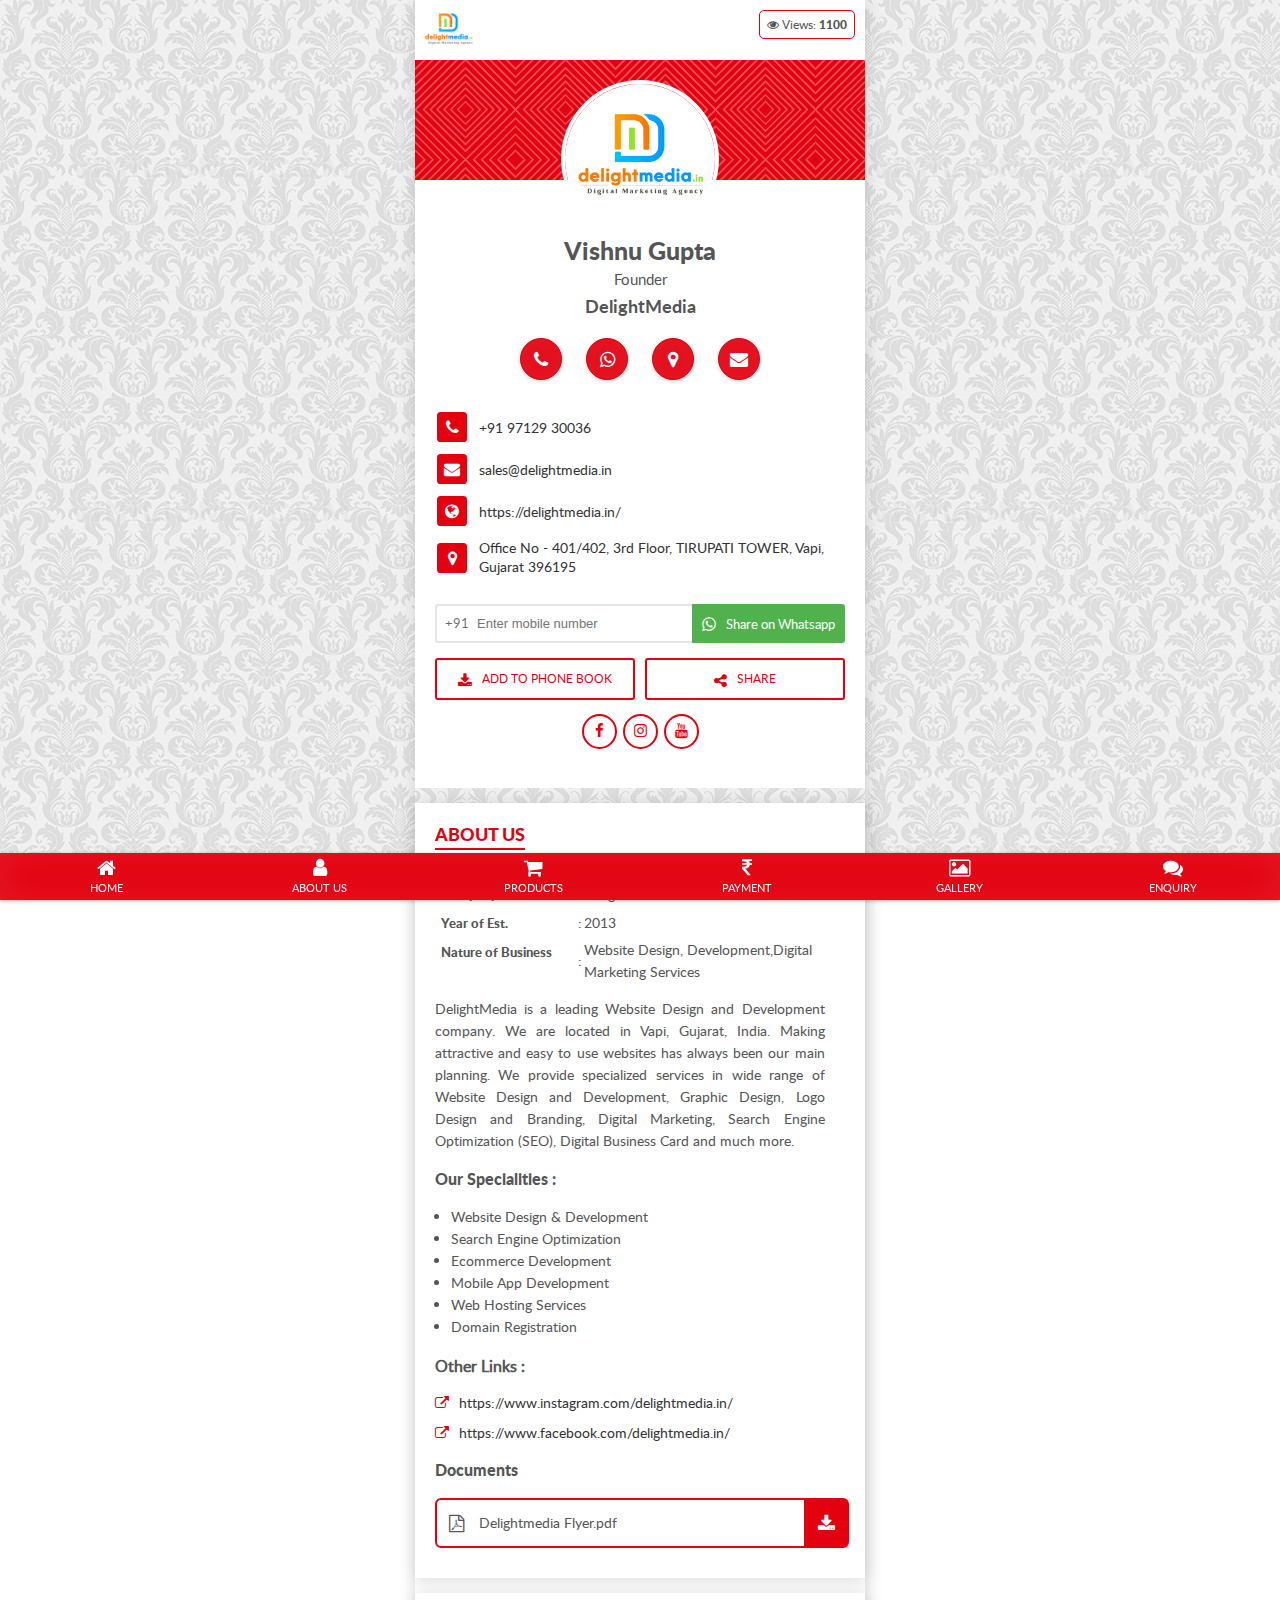
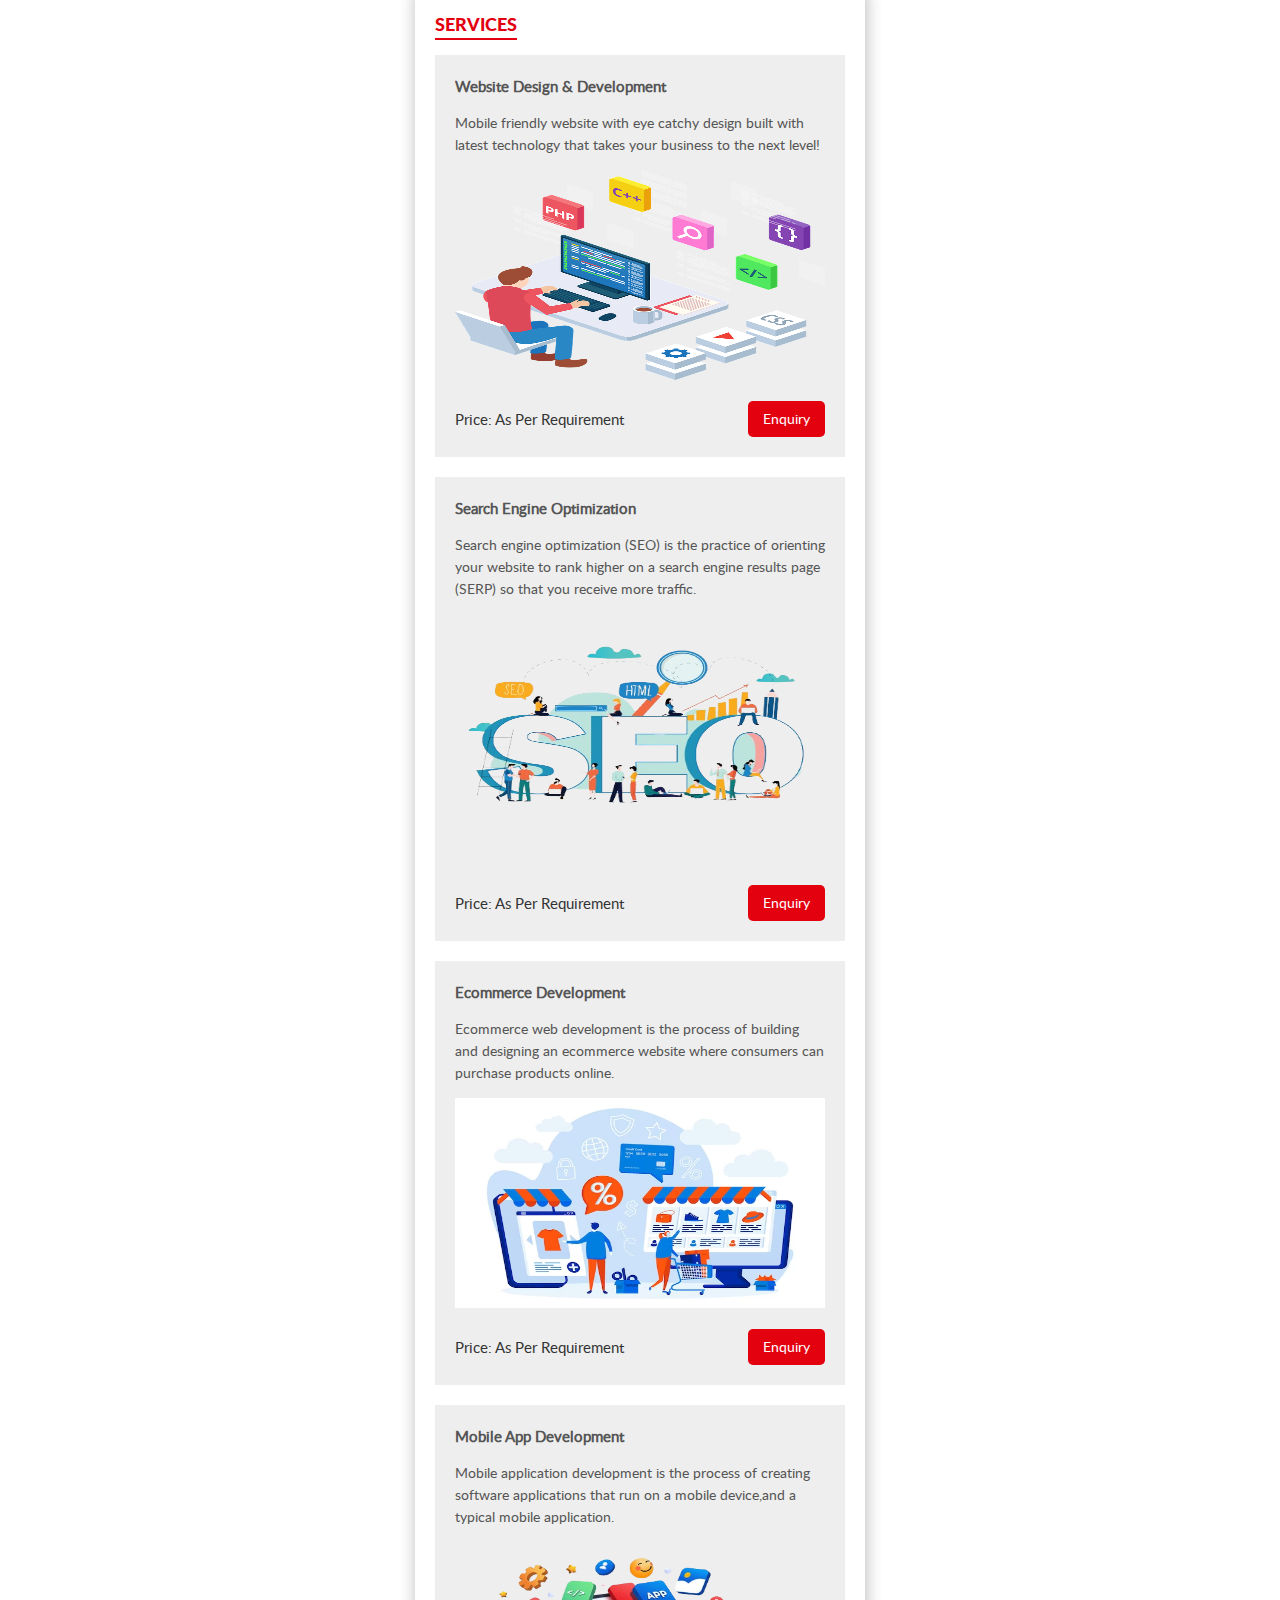
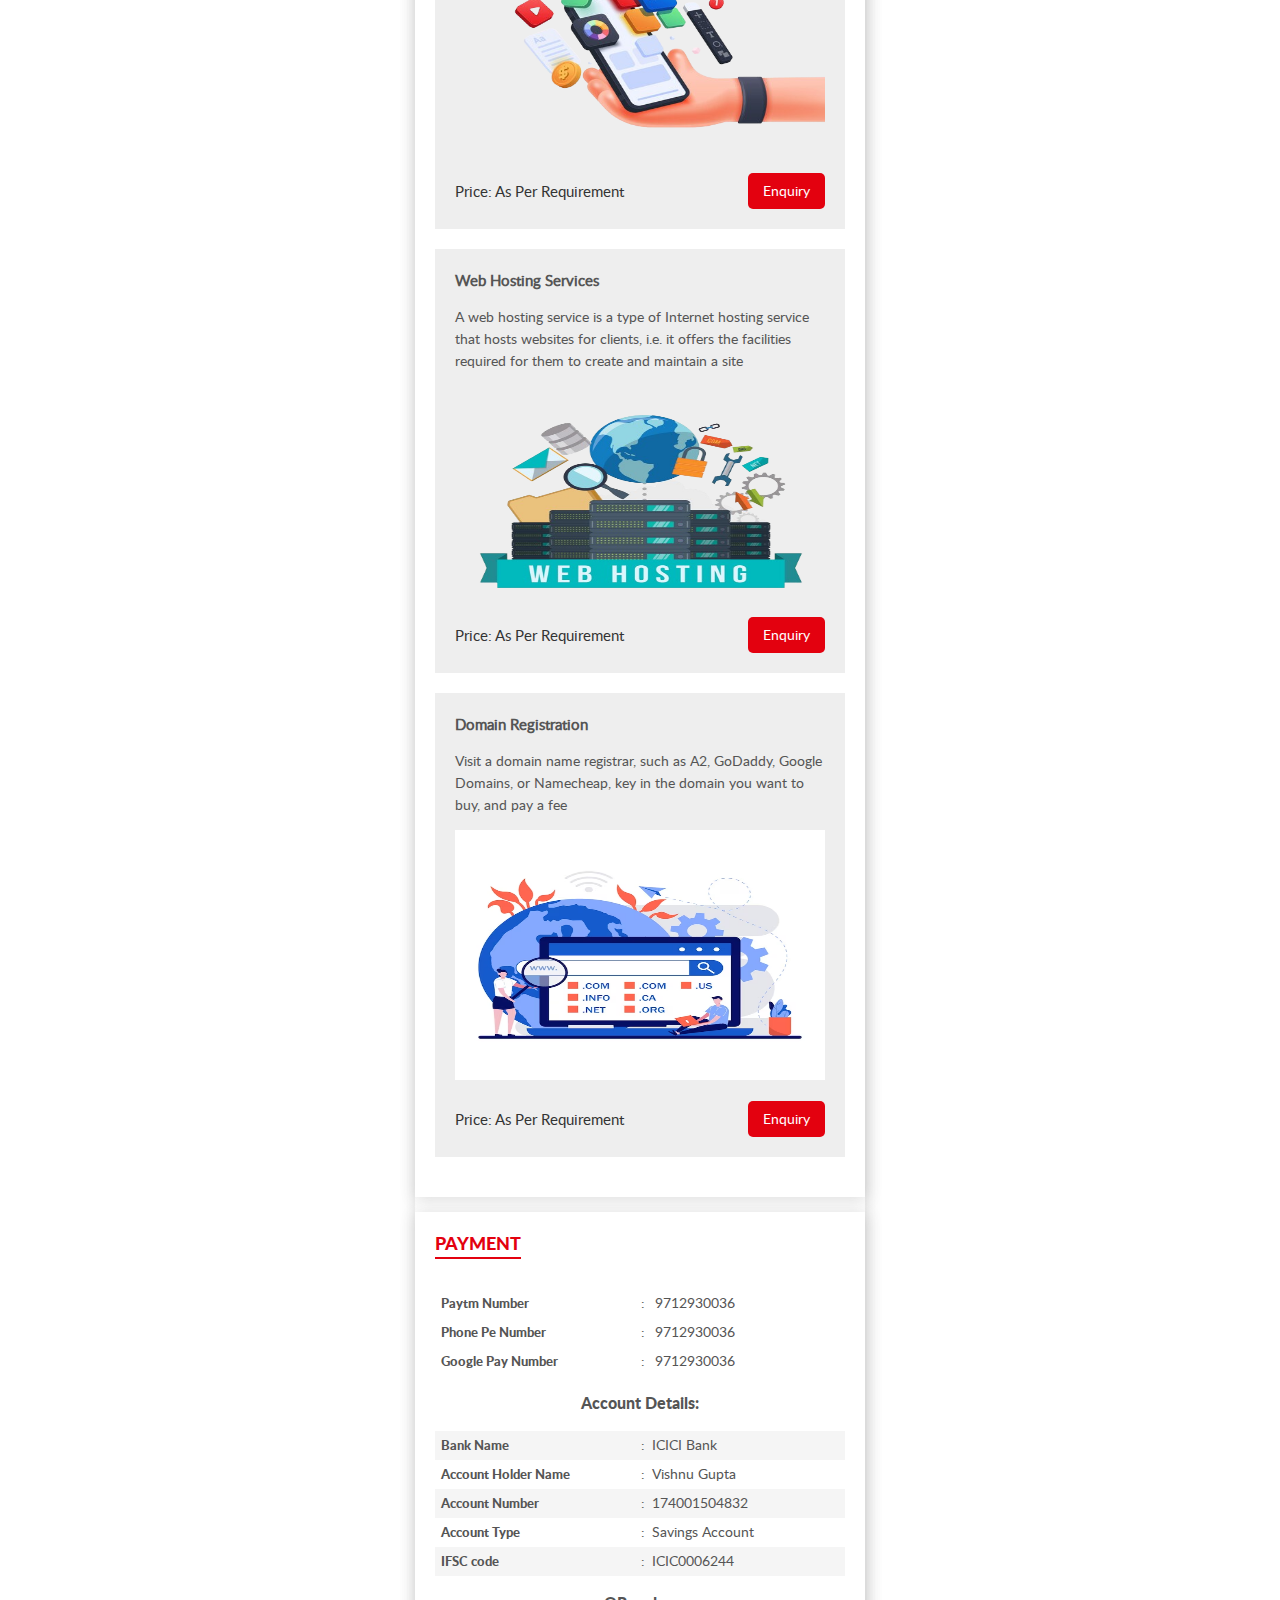
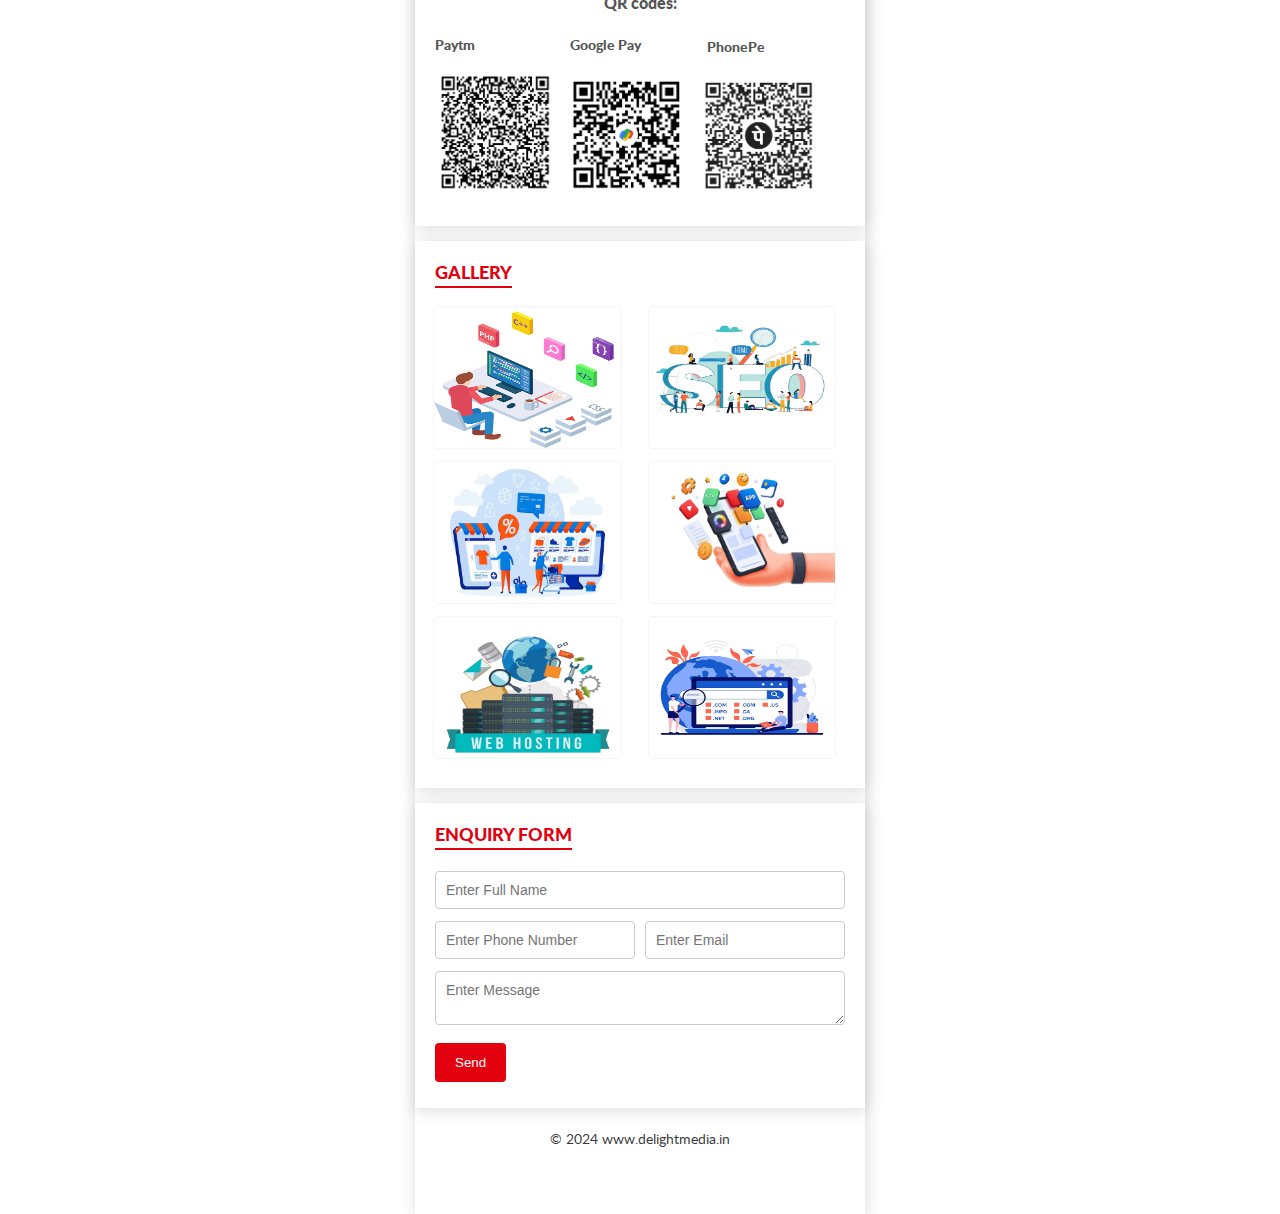
<file: Delight-Media-Visiting-Card/Index.html>
<!doctype html>

<html>

<meta http-equiv="content-type" content="text/html;charset=UTF-8" />
<meta http-equiv="content-type" content="text/html;charset=utf-8" />

<head>

  <meta name="viewport" content="user-scalable=no, initial-scale=1.0, maximum-scale=1.0 minimal-ui">

  <title>Delight Media.</title>

  <meta name="description"
    content="Unlimited Edits with your own Admin panel. Create your Card within 2 minute by easy steps. Multiple designs available on website. It's like mini website.">

  <meta name="keywords" content="Virtual Business Card">



  <!-- Favicon -->

  <link rel="shortcut icon" href="demo-templates/images/logo 2.png" />

  <link href="demo-templates/common/css/font-awesome.min.css" rel="stylesheet" type="text/css">

  <link href="demo-templates/css/template1.css" rel="stylesheet">

  <link href="demo-templates/common/css/fonts.css" rel="stylesheet">

  <link href="demo-templates/common/css/star-rating.css" rel="stylesheet">

  <meta property="og:image" itemprop="image" content="demo-templates/images/edesignguru-logo-og.jpg" />

  <meta property="og:type" content="website" />

  <meta property="og:description" content="Prashant Dave (Founder)" />

  <script>

    document.documentElement.style.setProperty('--theme-color', '#e3010f');

    document.documentElement.style.setProperty('--theme-color-light', '#e3010f70');

  </script>

</head>

<body>

  <div class="main-wrapper" id="home">

    <div class="companylogo"><img src="demo-templates/images/logo2.jpg" class="img-responsive" alt="Edesignguru"></div>

    <div class="views"><i class="fa fa-eye"></i> Views: <b>1100</b></div>

    <div class="clearfix"></div>

    <div class="headerbg"></div>

    <div class="personface"><img src="demo-templates/images/logo2.jpg" class="img-responsive" alt="Prashant Dave" />
    </div>

    <div class="text-center">

      <div class="personname">Vishnu Gupta<br>

        <span class="designation">Founder</span>
      </div>

      <div class="companyname">DelightMedia</div>

      <div class="clearfix"></div>

      <div class="contact-row"> <a class="contact-icon" href="tel:9712930036"> <i class="fa fa-phone"></i>

          <!-- Call -->

        </a> <a class="contact-icon" target="_blank"
          href="https://wa.me/919712930036?text=Got%20reference%20from%20your%20Virtual%20Business%20Card.%20Want%20to%20know%20more%20about%20your%20products%20and%20services.">
          <i class="fa fa-whatsapp"></i>

          <!-- Whatsapp -->

        </a> <a class="contact-icon" target="_blank" href="https://maps.app.goo.gl/2QyDxzGSJRFJgYaa7">
          <i class="fa fa-map-marker"></i>

          <!-- Direction -->

        </a> <a class="contact-icon" target="_blank" href="mailto:sales@delightmedia.in"> <i class="fa fa-envelope"></i>

          <!-- Mail -->

        </a> </div>

    </div>

    <div class="firstpagebottom">

      <table class="contact-table">

        <tbody>

          <tr>

            <td><a target="_blank" href="tel:+91 97129 30036"> <i class="fa fa-phone inside-icon"></i> </a></td>

            <td><a target="_blank" href="tel:+91 97129 30036" class="contact-text"> +91 97129 30036 </a></td>

          </tr>



          <tr>

            <td><a href="mailto:sales@delightmedia.in"> <i class="fa fa-envelope inside-icon"></i> </a></td>

            <td><a href="mailto:sales@delightmedia.in" class="contact-text"> sales@delightmedia.in </a></td>

          </tr>

          <tr>

            <td><a target="_blank" href="http://www.deligthmedia.in/"> <i class="fa fa-globe inside-icon"></i> </a></td>

            <td><a target="_blank" href="https://delightmedia.in/" class="contact-text">https://delightmedia.in/ </a>
            </td>

          </tr>

          <tr>

            <td><a target="_blank" href="https://maps.app.goo.gl/2QyDxzGSJRFJgYaa7"> <i
                  class="fa fa-map-marker inside-icon"></i> </a></td>

            <td><a target="_blank" href="https://maps.app.goo.gl/ioSwhgwPNUfBbFuE9" class="contact-text">Office No -
                401/402, 3rd Floor, TIRUPATI TOWER, Vapi, Gujarat 396195</a></td>

          </tr>
        </tbody>

      </table>

      <div class="share-whatsapp">

        <div class="input-wrapper">
          <label>+91</label>
          <input id="whatsapp-input" class="input" placeholder="Enter mobile number" maxlength="10"
            oninput="this.value=this.value.replace(/[^0-9]/g,'');">

        </div>

        <a class="whatsapp-btn" href="javascript:void(0);" onClick="handleWhatsappShare(this)"> <i
            class="fa fa-whatsapp"></i>Share on Whatsapp </a>
      </div>

      <div class="shadow-btn"> <a href="javascript:void(0);" download class="addphonebook"><i
            class="fa fa-download shadow-button-icon"></i>Add to Phone Book</a> <a onClick="openShareModal(this, 'vbc')"
          class="share"><i class="fa fa-share-alt"></i>Share</a> </div>

      <ul class="firstpage share-btn">

        <li> <a href="javascript:void(0);"><i class="share-btn-facebook fa fa-facebook"></i></a> </li>

        <li> <a href="javascript:void(0);"><i class="share-btn-instagram fa fa-instagram"></i></a> </li>

        <li> <a href="javascript:void(0);"><i class="share-btn-youtube fa fa-youtube"></i></a> </li>

      </ul>

      <div class="p-20"></div>

    </div>

  </div>

  <div class="page-container" id="aboutus">

    <h2 class="section-heading">ABOUT US</h2>

    <table class="about-tbl">

      <tbody>

        <tr>

          <td class="td-label">
            <h3>Company Name</h3>
          </td>

          <td>:</td>

          <td> DelightMedia </td>

        </tr>

        <tr>

          <td class="td-label">
            <h3>Year of Est.</h3>
          </td>

          <td>:</td>

          <td> 2013 </td>

        </tr>

        <tr>

          <td class="td-label">
            <h3>Nature of Business</h3>
          </td>

          <td>:</td>

          <td> Website Design, Development,Digital Marketing Services </td>

        </tr>

      </tbody>

    </table>

    <p class="about-txt">DelightMedia is a leading Website Design and Development company. We are located in Vapi,
      Gujarat, India. Making attractive and easy to use websites has always been our main planning. We provide
      specialized services in wide range of Website Design and Development, Graphic Design, Logo Design and Branding,
      Digital Marketing, Search Engine Optimization (SEO), Digital Business Card and much more.</p>

    <h3>Our Specialities :</h3>

    <ul class="unorderedList">

      <li>Website Design & Development</li>

      <li>Search Engine Optimization</li>

      <li>Ecommerce Development</li>

      <li>Mobile App Development</li>

      <li>Web Hosting Services</li>

      <li>Domain Registration</li>

    </ul>

    <div class="other-links-wrapper">

      <h3 class="other-links-header">Other Links :</h3>

      <a class="other-links-link" href="javascript:void(0);"><i
          class="fa fa-external-link"></i>https://www.instagram.com/delightmedia.in/</a>

      <a class="other-links-link" href="javascript:void(0);"><i
          class="fa fa-external-link"></i>https://www.facebook.com/delightmedia.in/</a>

    </div>

    <h3>Documents</h3>

    <a class="download" href="demo-templates/images/deligthmedia%20Flyer.pdf" download="">

      <div class="pdf-icon"><i class="fa fa-file-pdf-o"></i></div>

      <div class="pdf-number">Delightmedia Flyer.pdf</div>

      <div class="download-icon"><i class="fa fa-download"></i></div>

    </a>

  </div>

  <div class="page-container" id="products-services">

    <h2 class="section-heading">Services</h2>

    <div>

      <div class="card">

        <h3 class="card-title">Website Design & Development</h3>

        <p class="product-description"></p>

        <p>Mobile friendly website with eye catchy design built with latest technology that takes your business to the
          next level!</p>

        <p></p>

        <img onClick="openImageModal(this)" alt="Website Design & Development" src="demo-templates/images/6.jpg"
          style="width:100%;margin-bottom: 15px;     height: 210px;">

        <div class="product-enquiry-section">

          <div class="product-price"> Price: As Per Requirement </div>

          <a href="https://wa.me/+91 97129 30036?text=Hi,%20I%20am%20interested%20in%20your%20product/service:%20Web%20Design%20and%20Development.%20Please%20provide%20more%20details."
            target="blank" class="product-enquiry-btn">Enquiry</a>
        </div>

      </div>

      <div class="card">

        <h3 class="card-title">Search Engine Optimization</h3>

        <p class="product-description"></p>

        <p>Search engine optimization (SEO) is the practice of orienting your website to rank higher on a search engine
          results page (SERP) so that you receive more traffic. </p>

        <p></p>

        <img onClick="openImageModal(this)" alt="Graphic Design" src="demo-templates/images/1.png"
          style="width:100%;margin-bottom: 15px; height: 250px;">

        <div class="product-enquiry-section">

          <div class="product-price"> Price: As Per Requirement </div>

          <a href="https://wa.me/+91 9712930036?text=Hi,%20I%20am%20interested%20in%20your%20product/service:%20Graphic%20Design.%20Please%20provide%20more%20details."
            target="blank" class="product-enquiry-btn">Enquiry</a>
        </div>

      </div>

      <div class="card">

        <h3 class="card-title">Ecommerce Development</h3>

        <p class="product-description"></p>

        <p>Ecommerce web development is the process of building and designing an ecommerce website where consumers can
          purchase products online.

        </p>

        <p></p>

        <img onClick="openImageModal(this)" alt="Logo Design & Branding" src="demo-templates/images/2.jpg"
          style="width:100%;margin-bottom: 15px; height: 210px;">

        <div class="product-enquiry-section">

          <div class="product-price"> Price: As Per Requirement </div>

          <a href="https://wa.me/+91 97129 30036?text=Hi,%20I%20am%20interested%20in%20your%20product/service:%20Logo%20Design%20and%20Branding.%20Please%20provide%20more%20details."
            target="blank" class="product-enquiry-btn">Enquiry</a>
        </div>

      </div>

      <div class="card">

        <h3 class="card-title">Mobile App Development</h3>

        <p class="product-description"></p>

        <p>Mobile application development is the process of creating software applications that run on a mobile
          device,and a typical mobile application.
        </p>

        <p></p>

        <img onClick="openImageModal(this)" alt="Digital Marketing" src="demo-templates/images/3.png"
          style="width:100%;margin-bottom: 15px; height: 210px;">

        <div class="product-enquiry-section">

          <div class="product-price"> Price: As Per Requirement </div>

          <a href="https://wa.me/+91 97129 30036?text=Hi,%20I%20am%20interested%20in%20your%20product/service:%20Digital%20Marketing.%20Please%20provide%20more%20details."
            target="blank" class="product-enquiry-btn">Enquiry</a>
        </div>

      </div>


      <div class="card">

        <h3 class="card-title">Web Hosting Services</h3>

        <p class="product-description"></p>

        <p>A web hosting service is a type of Internet hosting service that hosts websites for clients, i.e. it offers
          the facilities required for them to create and maintain a site
        </p>

        <p></p>

        <img onClick="openImageModal(this)" alt="Digital Marketing" src="demo-templates/images/4.png"
          style="width:100%;margin-bottom: 15px; height: 210px;">

        <div class="product-enquiry-section">

          <div class="product-price"> Price: As Per Requirement </div>

          <a href="https://wa.me/+91 97129 30036?text=Hi,%20I%20am%20interested%20in%20your%20product/service:%20Digital%20Marketing.%20Please%20provide%20more%20details."
            target="blank" class="product-enquiry-btn">Enquiry</a>
        </div>

      </div>


      <div class="card">

        <h3 class="card-title">Domain Registration</h3>

        <p class="product-description"></p>

        <p> Visit a domain name registrar, such as A2, GoDaddy, Google Domains, or Namecheap, key in the domain you want
          to buy, and pay a fee</p>

        <p></p>

        <img onClick="openImageModal(this)" alt="Digital Marketing" src="demo-templates/images/5.jpg"
          style="width:100%;margin-bottom: 15px; height: 250px;">

        <div class="product-enquiry-section">

          <div class="product-price"> Price: As Per Requirement </div>

          <a href="https://wa.me/+91 97129 30036?text=Hi,%20I%20am%20interested%20in%20your%20product/service:%20Digital%20Marketing.%20Please%20provide%20more%20details."
            target="blank" class="product-enquiry-btn">Enquiry</a>
        </div>

      </div>

    </div>

  </div>


  <div class="page-container" id="payment">

    <h2 class="section-heading">Payment</h2>

    <div>

      <table class="about-tbl">

        <tbody>

          <tr>

            <td width="50%" class="td-label">
              <h3>Paytm Number</h3>
            </td>

            <td>: </td>

            <td> 9712930036 </td>

          </tr>

          <tr>

            <td width="50%" class="td-label">
              <h3>Phone Pe Number</h3>
            </td>

            <td>: </td>

            <td> 9712930036 </td>

          </tr>

          <tr>

            <td width="50%" class="td-label">
              <h3>Google Pay Number</h3>
            </td>

            <td>: </td>

            <td>9712930036 </td>

          </tr>

        </tbody>

      </table>

      <h3 align="center">Account Details:</h3>

      <table class="about-tbl">

        <tbody>

          <tr>

            <td width="50%" bgcolor="#f5f5f5" class="td-label">
              <h3>Bank Name</h3>
            </td>

            <td bgcolor="#f5f5f5">: </td>

            <td bgcolor="#f5f5f5"> ICICI Bank </td>

          </tr>

          <tr>

            <td width="50%" class="td-label">
              <h3>Account Holder Name</h3>
            </td>

            <td>: </td>

            <td> Vishnu Gupta </td>

          </tr>

          <tr>

            <td width="50%" bgcolor="#f5f5f5" class="td-label">
              <h3>Account Number</h3>
            </td>

            <td bgcolor="#f5f5f5">: </td>

            <td bgcolor="#f5f5f5"> 174001504832 </td>

          </tr>

          <tr>

            <td width="50%" class="td-label">
              <h3>Account Type</h3>
            </td>

            <td>: </td>

            <td> Savings Account </td>

          </tr>

          <tr>

            <td width="50%" bgcolor="#f5f5f5" class="td-label">
              <h3>IFSC code</h3>
            </td>

            <td bgcolor="#f5f5f5">: </td>

            <td bgcolor="#f5f5f5"> ICIC0006244 </td>

          </tr>

        </tbody>

      </table>

      <h3 align="center">QR codes:</h3>

      <div>

        <h4>Paytm</h4>

        <img src="demo-templates/images/qr-3.png" class="qr-image" style="height: 122px ;">
      </div>

      <div>

        <h4 style="    margin-left: 135px;
        margin-top: -168px;
    ">Google Pay</h4>

        <img src="demo-templates/images/qr-1.png" class="qr-image" style="margin-left: 129px;
        height: 119px;">
      </div>

      <div>

        <h4 style="margin-left: 272px;
        margin-top: -164px;">PhonePe</h4>

        <img src="demo-templates/images/qr-2.png" class="qr-image" style="margin-left: 262px;
        height: 125px ;">
      </div>

    </div>

  </div>


  <div class="page-container" id="photogallery">

    <h2 class="section-heading">GALLERY</h2>

    <div class="p-10"></div>

    <div class="images-container">

      <div class="image-wrapper"> <img onClick="openImageModal(this)" alt="" src="demo-templates/images/6.jpg" style="width: 143%;
          margin-left: -5px;
          height: 141px;"> </div>

      <div class="image-wrapper"> <img onClick="openImageModal(this)" alt="" src="demo-templates/images/1.png" style="width: 143%;
          margin-left: 73px;
          height: 141px;"> </div>

    </div>
    <div class="images-container">

      <div class="image-wrapper"> <img onClick="openImageModal(this)" alt="" src="demo-templates/images/2.jpg" style="width: 143%;
          margin-left: -5px;
          height: 141px;"> </div>

      <div class="image-wrapper"> <img onClick="openImageModal(this)" alt="" src="demo-templates/images/3.png" style="width: 143%;
          margin-left: 73px;
          height: 141px;"> </div>

    </div>
    <div class="images-container">

      <div class="image-wrapper"> <img onClick="openImageModal(this)" alt="" src="demo-templates/images/4.png" style="width: 143%;
          margin-left: -5px;
          height: 141px;"> </div>

      <div class="image-wrapper"> <img onClick="openImageModal(this)" alt="" src="demo-templates/images/5.jpg" style="width: 143%;
          margin-left: 73px;
          height: 141px;"> </div>

    </div>

  </div>


  <div class="page-container" id="enquiry">

    <h2 class="section-heading">ENQUIRY FORM</h2>

    <form class="enquiry-form" novalidate>

      <input type="text" name="enquiryName" id="enquiryName" placeholder="Enter Full Name" />

      <br />

      <div class="flex">

        <div class="enquiry-phoneNumber">

          <input type="text" name="phoneNumber" id="phoneNumber" placeholder="Enter Phone Number" />

          <br />

        </div>

        <div class="enquiry-email">

          <input type="text" name="email" id="email" placeholder="Enter Email" />

          <br />

        </div>

      </div>

      <textarea name="message" id="message" placeholder="Enter Message"></textarea>

      <br />

      <input type="submit" value="Send" onClick="sendEnquiry(this, 'edesignguru@gmail.com')" />

    </form>

  </div>

  <div class="copyright">

    <div class="copyright-inner"> © 2024 <a href="https://delightmedia.in/" target="_blank">www.delightmedia.in</a> </div>

  </div>

  <!-- Footer Menu -->

  <div class="footer">

    <ul class="footer-menu">

      <li> <a class="footer-menu-link" href="#home"> <i class="footer-menu-icon fa fa-home"></i>

          <div class="footer-menu-text">HOME</div>

        </a> </li>

      <li> <a class="footer-menu-link" href="#aboutus"> <i class="footer-menu-icon fa fa-user"></i>

          <div class="footer-menu-text">ABOUT US</div>

        </a> </li>

      <li> <a class="footer-menu-link" href="#products-services"> <i class="footer-menu-icon fa fa-shopping-cart"></i>

          <div class="footer-menu-text">PRODUCTS</div>

        </a> </li>

        <li> <a class="footer-menu-link" href="#payment"> <i class="footer-menu-icon fa fa-inr"></i>

          <div class="footer-menu-text">PAYMENT</div>

        </a> </li>

      <li> <a class="footer-menu-link" href="#photogallery"> <i class="footer-menu-icon fa fa-picture-o"></i>

          <div class="footer-menu-text">GALLERY</div>

        </a> </li>

      <li> <a class="footer-menu-link"
          href="https://wa.me/91951240061?text=Got%20reference%20from%20your%20Virtual%20Business%20Card.%20Want%20to%20know%20more%20about%20your%20products%20and%20services.">
          <i class="footer-menu-icon fa fa-comments"></i>

          <div class="footer-menu-text">ENQUIRY</div>

        </a> </li>

    </ul>

  </div>

  <!-- The image Modal Popup-->

  <div id="imageModal" class="modal"> <span class="close" id="imageModalClose">&times;</span> <img
      class="modal-content fadeIn" id="img01" alt="">

    <div id="caption"></div>

  </div>

  <!-- The share Modal Popup -->

  <div id="shareModal" class="modal share-modal">

    <div class="share-form fadeInUpBig">

      <div class="share-form-header">

        <h3 class="share-form-header-text">Share Card</h3>

        <span class="close" id="shareModalClose">&times;</span>
      </div>

      <div class="share-form-buttons-container">

        <div class="share-btn-heading"> <img src="demo-templates/images/tild-arrow.svg" class="share-btn-arrow" alt="">

          <div class="share-btn-heading-text">Share my Virtual Business Card in your network.</div>

        </div>

        <ul class="share-btn">

          <li> <i class="share-btn-whatsapp fa fa-whatsapp"></i> </li>

          <li> <i class="share-btn-sms fa fa-comments"></i> </li>

          <li> <i class="share-btn-facebook fa fa-facebook-f"></i> </li>

          <li> <i class="share-btn-twitter fa fa-twitter"></i> </li>

          <li> <i class="share-btn-skype fa fa-skype"></i> </li>

          <li> <i class="share-btn-pinterest fa fa-pinterest"></i> </li>

          <li> <i class="share-btn-linkedin fa fa-linkedin"></i> </li>

          <li> <i class="share-btn-mail fa fa-envelope"></i> </li>

        </ul>

      </div>

    </div>

  </div>

  <script src="demo-templates/common/js/star-rating.js"></script>

  <script src="demo-templates/common/js/script.js"></script>

</body>


</html>
</file>
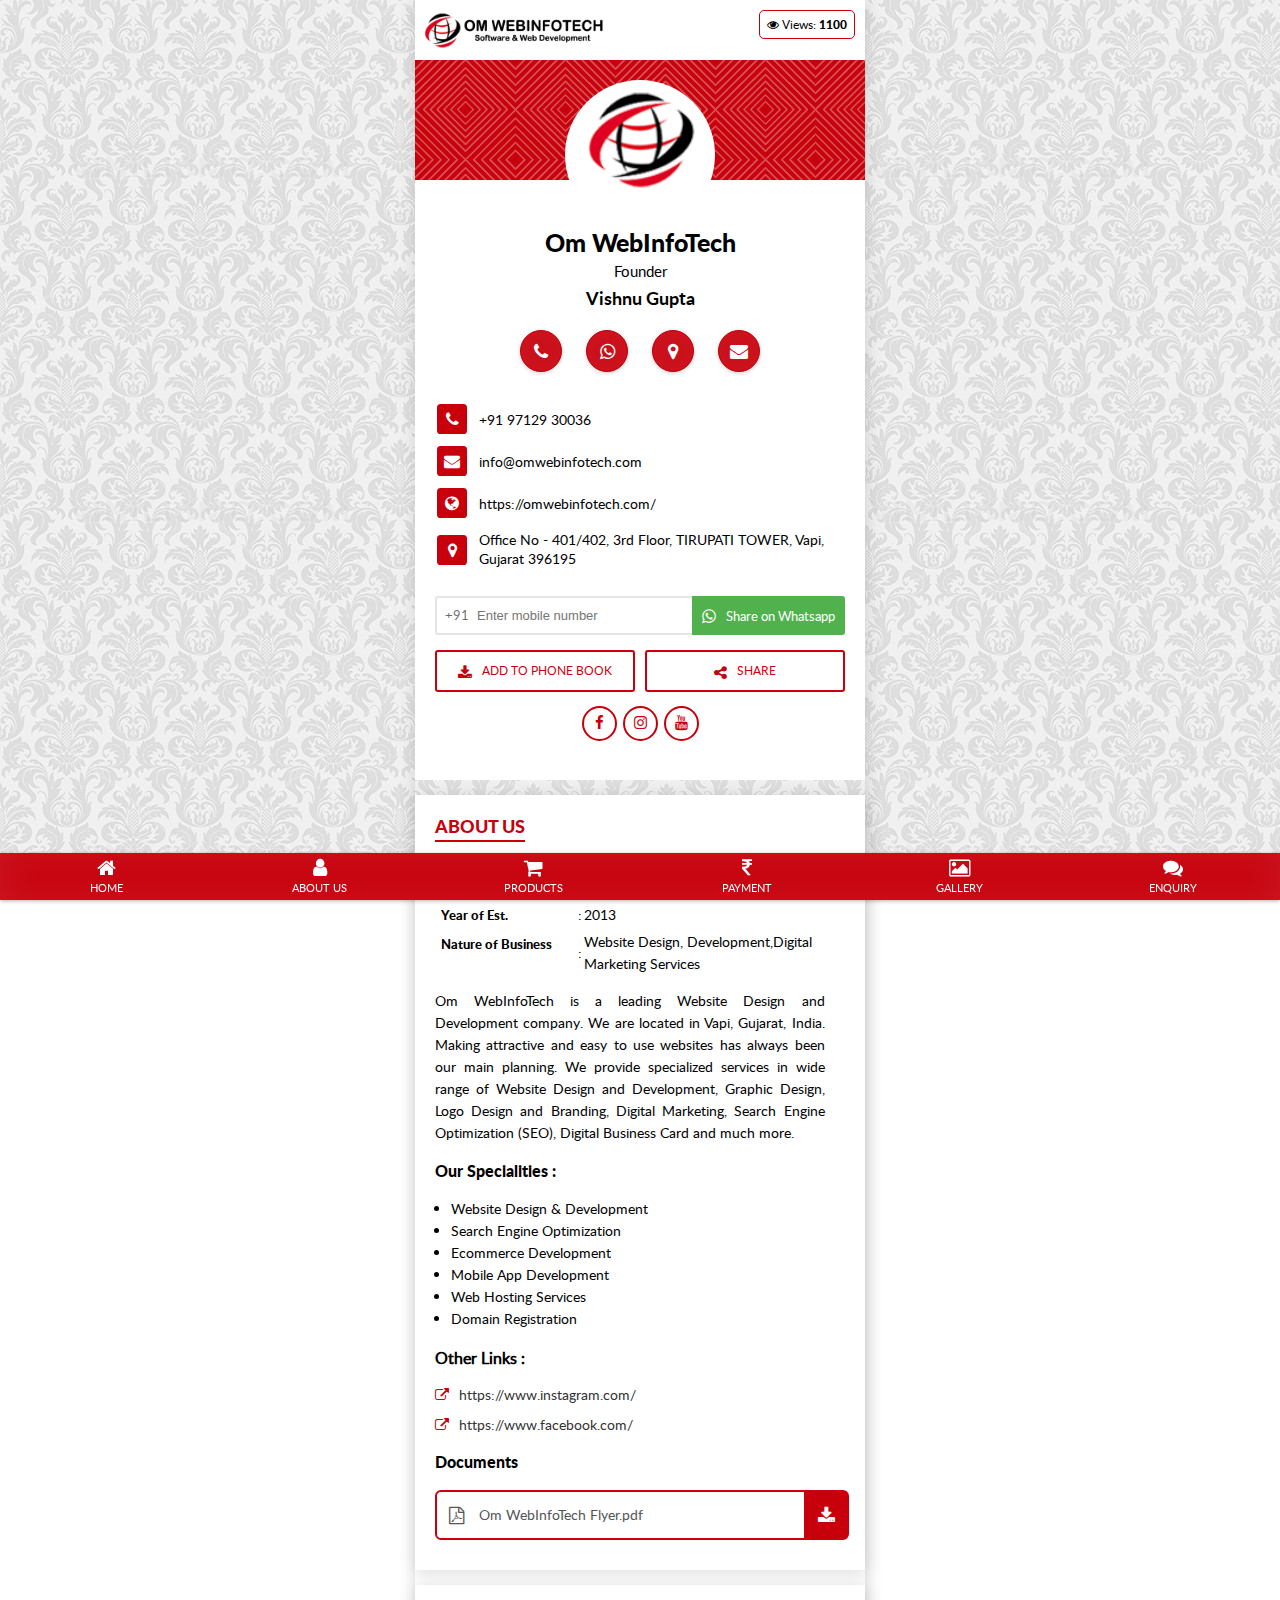
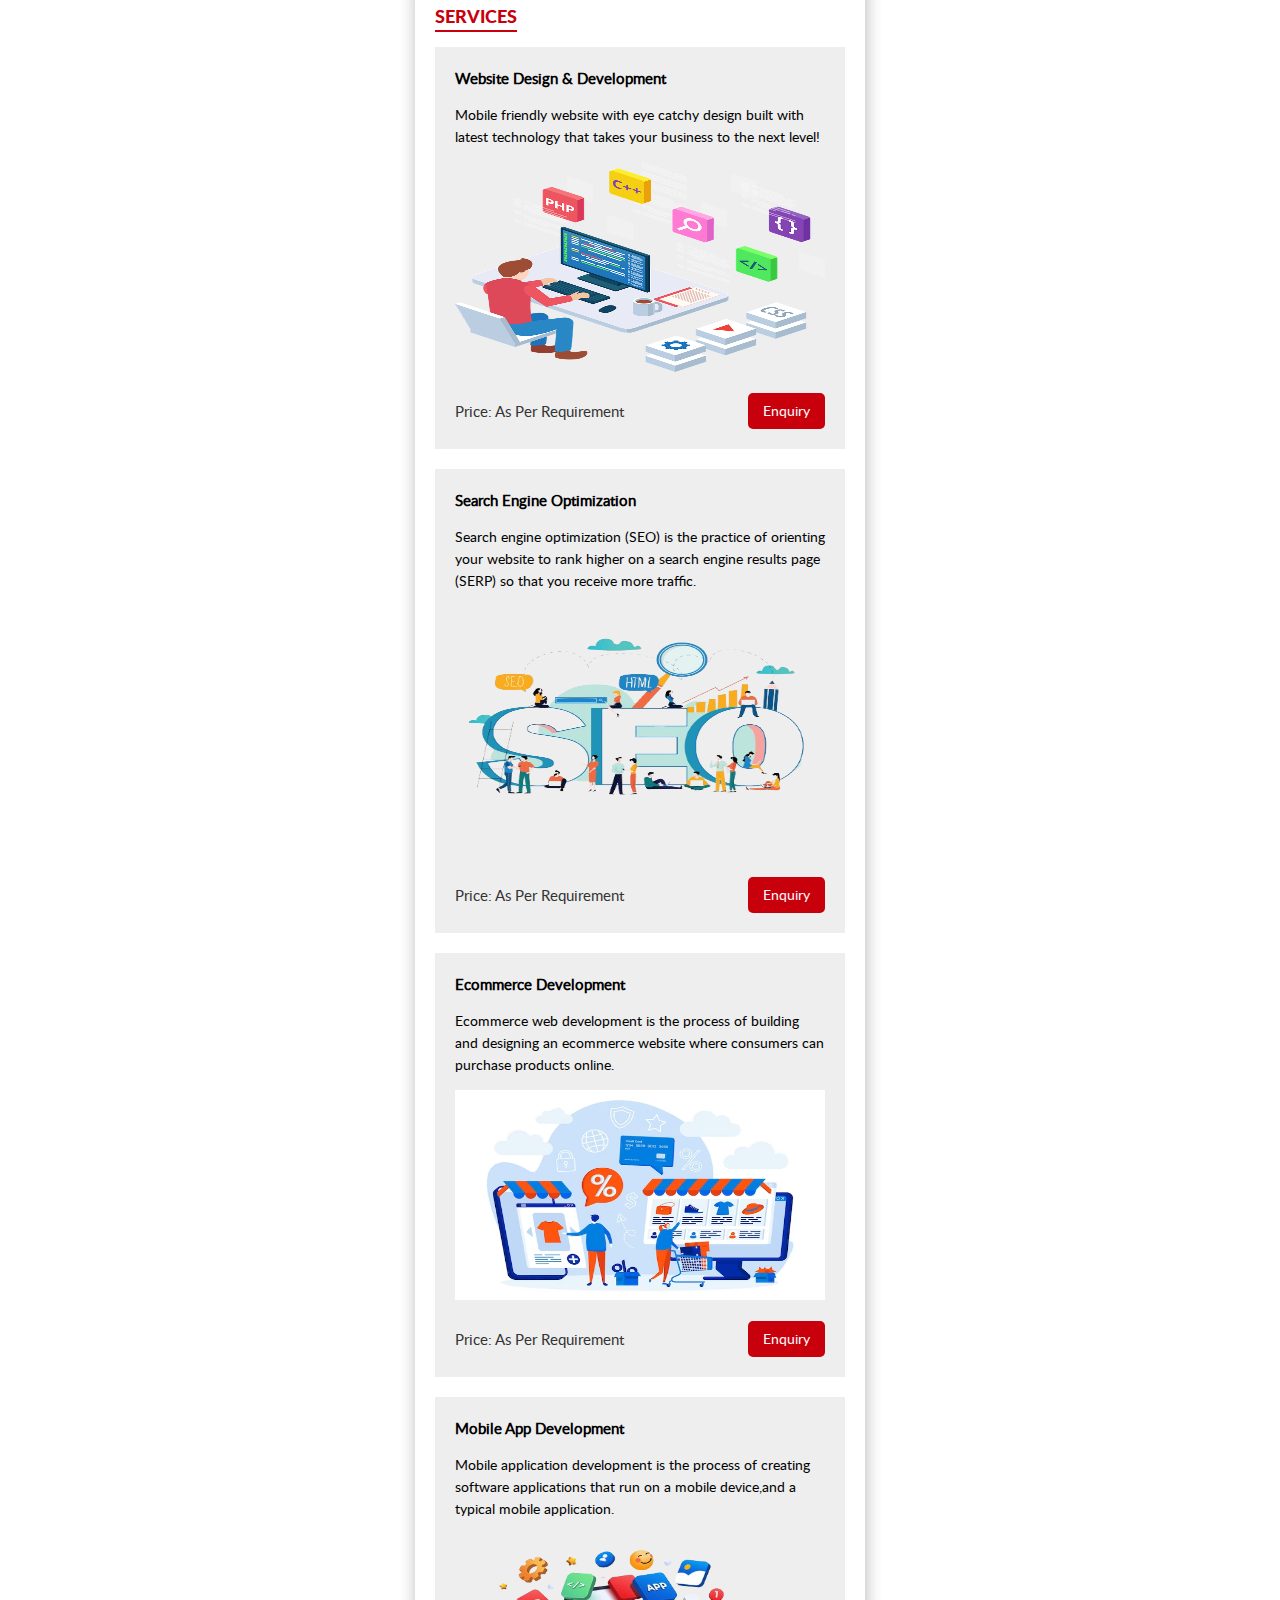
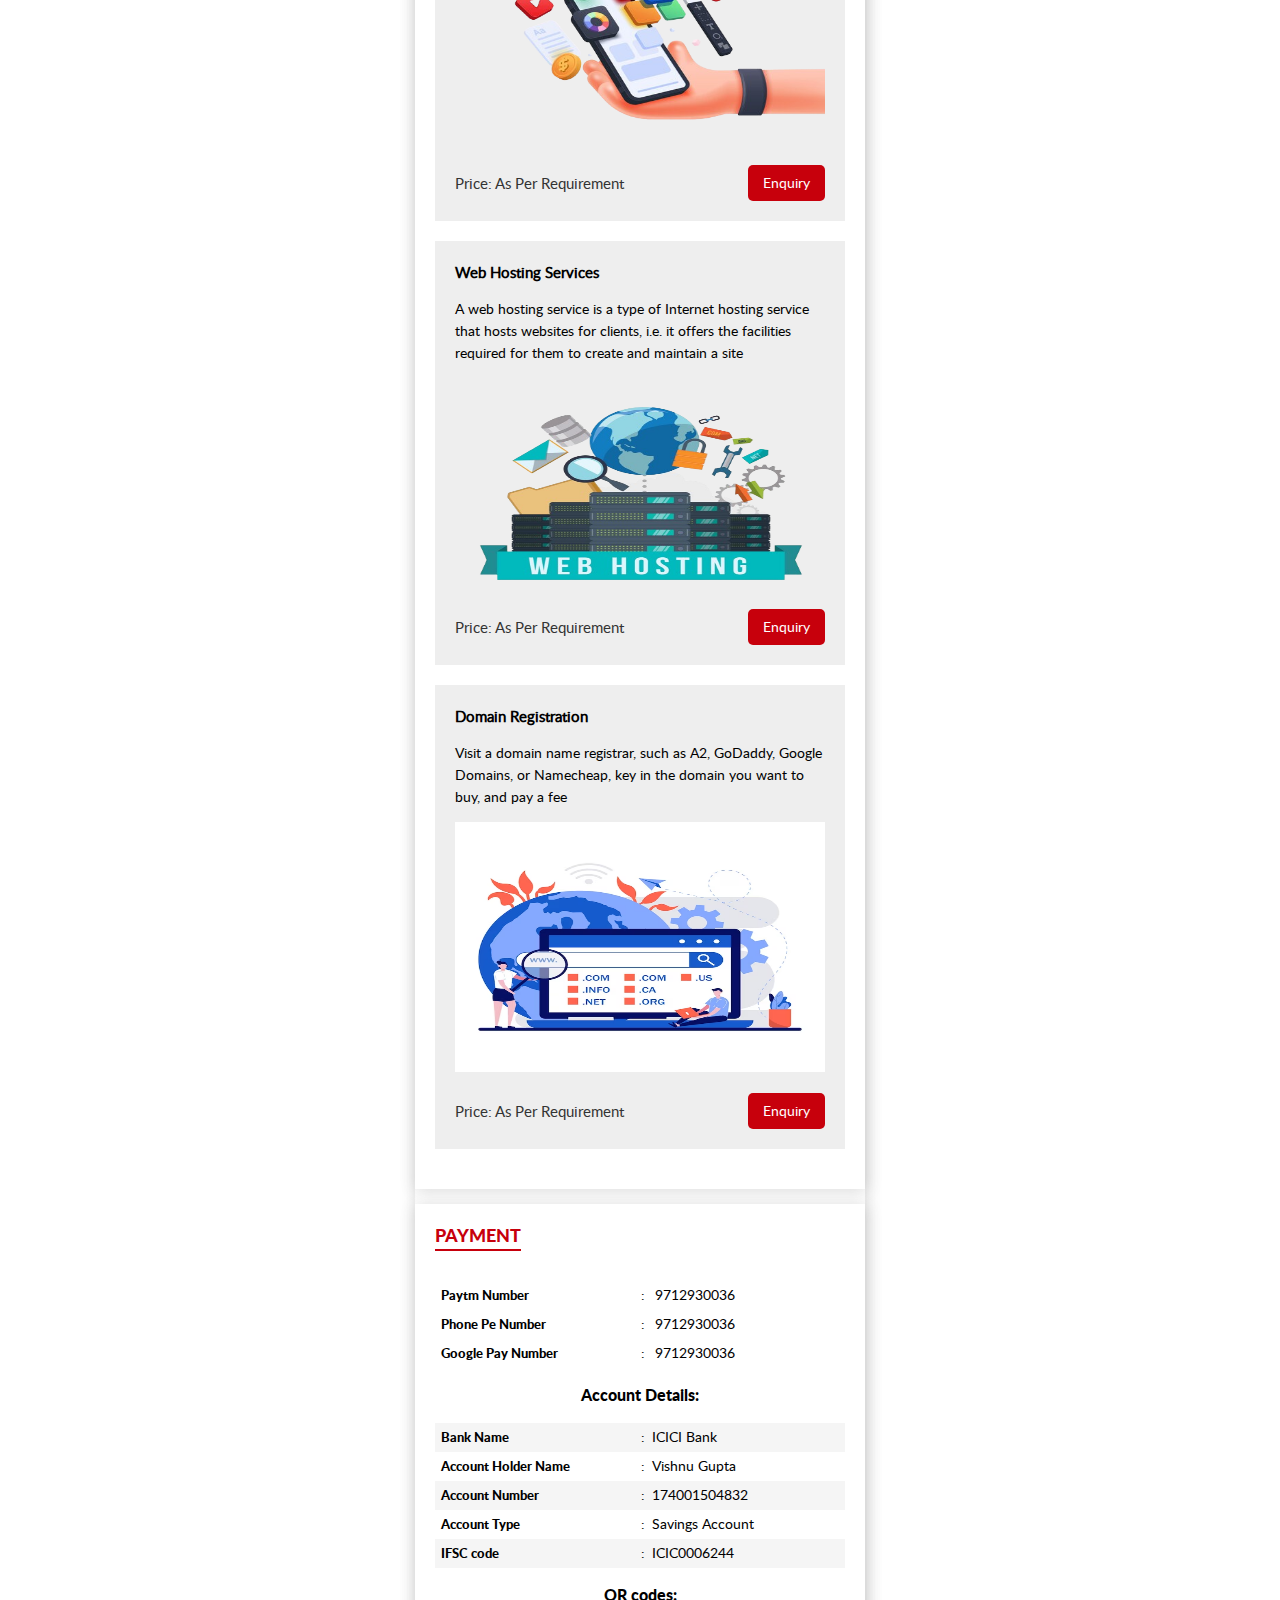
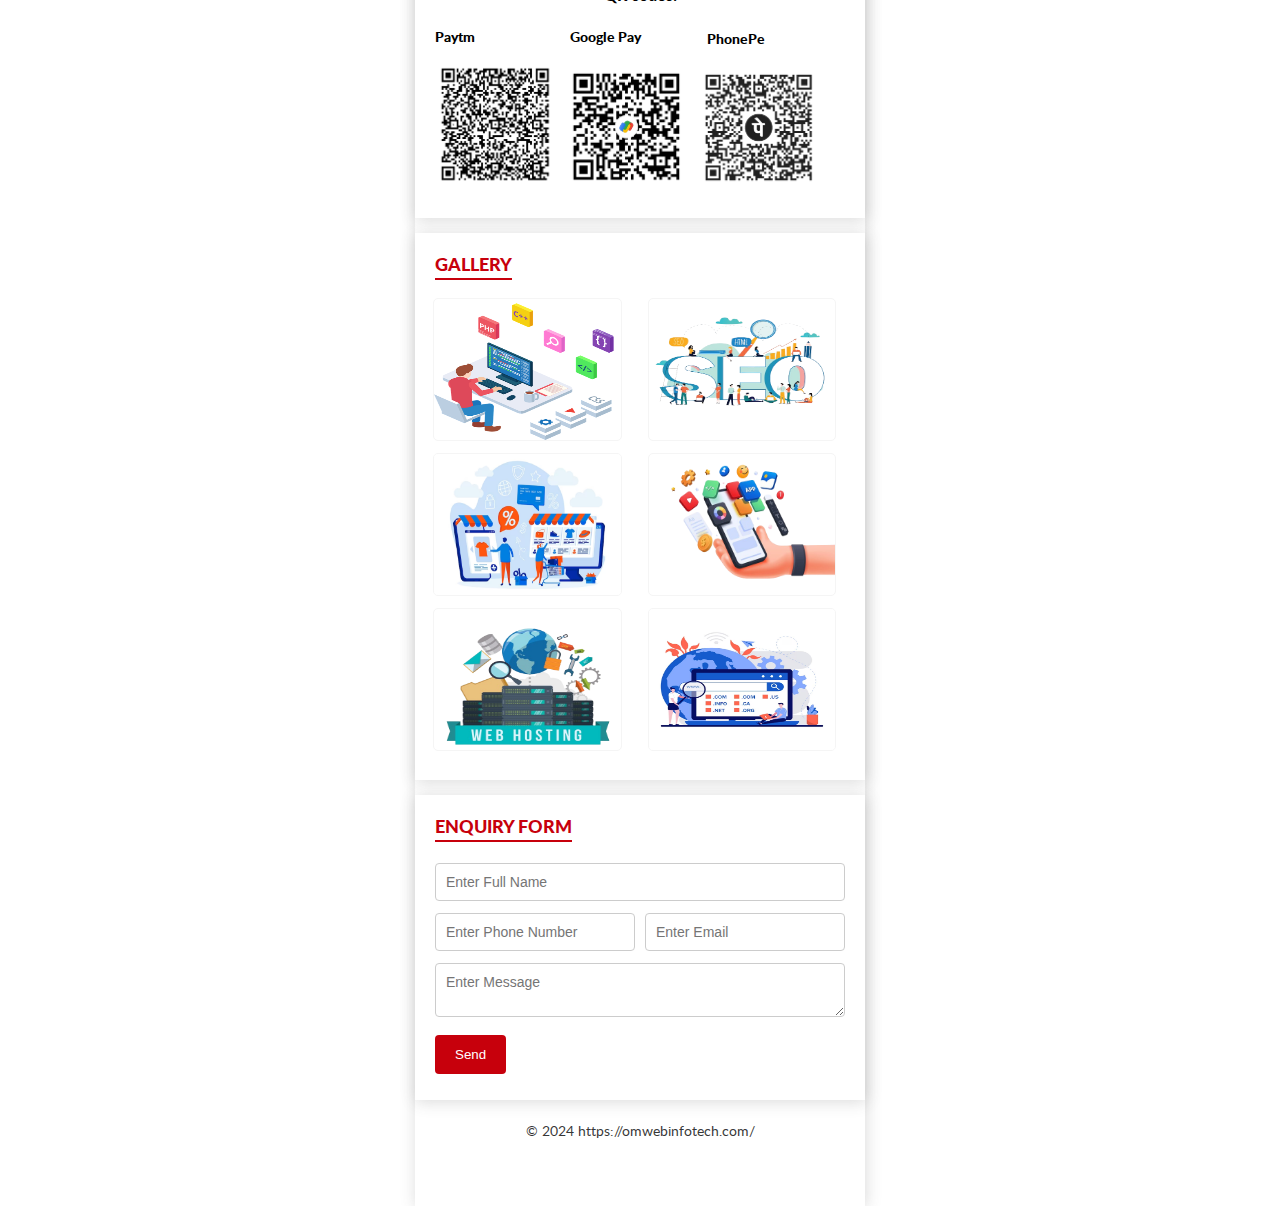
<file: OmWebInfoTech-V-C/Index.html>
<!doctype html>

<html>

<meta http-equiv="content-type" content="text/html;charset=UTF-8" />
<meta http-equiv="content-type" content="text/html;charset=utf-8" />

<head>

  <meta name="viewport" content="user-scalable=no, initial-scale=1.0, maximum-scale=1.0 minimal-ui">

  <title>Om-WebInfoTech</title>

  <meta name="description"
    content="Unlimited Edits with your own Admin panel. Create your Card within 2 minute by easy steps. Multiple designs available on website. It's like mini website.">

  <meta name="keywords" content="Virtual Business Card">



  <!-- Favicon -->

  <link rel="shortcut icon" href="demo-templates/images/omwebinfotech-logo-1.png" />

  <link href="demo-templates/common/css/font-awesome.min.css" rel="stylesheet" type="text/css">

  <link href="demo-templates/css/template1.css" rel="stylesheet">

  <link href="demo-templates/common/css/fonts.css" rel="stylesheet">

  <link href="demo-templates/common/css/star-rating.css" rel="stylesheet">

  <meta property="og:image" itemprop="image" content="demo-templates/images/edesignguru-logo-og.jpg" />

  <meta property="og:type" content="website" />

  <meta property="og:description" content="Prashant Dave (Founder)" />

  <script>

    document.documentElement.style.setProperty('--theme-color', '#c7000c');

    document.documentElement.style.setProperty('--theme-color-light', '#e3010f70');

  </script>

</head>

<body>

  <div class="main-wrapper" id="home">

    <div class="companylogo"><img src="demo-templates/images/omwebinfotech-logo.png" class="img-responsive" alt="Edesignguru"></div>

    <div class="views"><i class="fa fa-eye"></i> Views: <b>1100</b></div>

    <div class="clearfix"></div>

    <div class="headerbg"></div>

    <div class="personface"><img src="demo-templates/images/omwebinfotech-logo-1.png" class="img-responsive" alt="Prashant Dave" style="    height: 114px;
      width: 151px;"/>
    </div>

    <div class="text-center">

      <div class="personname">Om WebInfoTech<br>

        <span class="designation">Founder</span>
      </div>

      <div class="companyname">Vishnu Gupta</div>

      <div class="clearfix"></div>

      <div class="contact-row"> <a class="contact-icon" href="tel:9712930036"> <i class="fa fa-phone"></i>

          <!-- Call -->

        </a> <a class="contact-icon" target="_blank"
          href="https://wa.me/919712930036?text=Got%20reference%20from%20your%20Virtual%20Business%20Card.%20Want%20to%20know%20more%20about%20your%20products%20and%20services.">
          <i class="fa fa-whatsapp"></i>

          <!-- Whatsapp -->

        </a> <a class="contact-icon" target="_blank" href="https://maps.app.goo.gl/2QyDxzGSJRFJgYaa7">
          <i class="fa fa-map-marker"></i>

          <!-- Direction -->

        </a> <a class="contact-icon" target="_blank" href="mailto: info@omwebinfotech.com"> <i class="fa fa-envelope"></i>

          <!-- Mail -->

        </a> </div>

    </div>

    <div class="firstpagebottom">

      <table class="contact-table">

        <tbody>

          <tr>

            <td><a target="_blank" href="tel:+91 97129 30036"> <i class="fa fa-phone inside-icon"></i> </a></td>

            <td><a target="_blank" href="tel:+91 97129 30036" class="contact-text"> +91 97129 30036 </a></td>

          </tr>



          <tr>

            <td><a href="mailto: info@omwebinfotech.com"> <i class="fa fa-envelope inside-icon"></i> </a></td>

            <td><a href="mailto: info@omwebinfotech.com" class="contact-text">  info@omwebinfotech.com </a></td>

          </tr>

          <tr>

            <td><a target="_blank" href="https://omwebinfotech.com/"> <i class="fa fa-globe inside-icon"></i> </a></td>

            <td><a target="_blank" href="https://omwebinfotech.com/" class="contact-text">https://omwebinfotech.com/ </a>
            </td>

          </tr>

          <tr>

            <td><a target="_blank" href="https://maps.app.goo.gl/2QyDxzGSJRFJgYaa7"> <i
                  class="fa fa-map-marker inside-icon"></i> </a></td>

            <td><a target="_blank" href="https://maps.app.goo.gl/ioSwhgwPNUfBbFuE9" class="contact-text">Office No -
                401/402, 3rd Floor, TIRUPATI TOWER, Vapi, Gujarat 396195</a></td>

          </tr>
        </tbody>

      </table>

      <div class="share-whatsapp">

        <div class="input-wrapper">
          <label>+91</label>
          <input id="whatsapp-input" class="input" placeholder="Enter mobile number" maxlength="10"
            oninput="this.value=this.value.replace(/[^0-9]/g,'');">

        </div>

        <a class="whatsapp-btn" href="javascript:void(0);" onClick="handleWhatsappShare(this)"> <i
            class="fa fa-whatsapp"></i>Share on Whatsapp </a>
      </div>

      <div class="shadow-btn"> <a href="javascript:void(0);" download class="addphonebook"><i
            class="fa fa-download shadow-button-icon"></i>Add to Phone Book</a> <a onClick="openShareModal(this, 'vbc')"
          class="share"><i class="fa fa-share-alt"></i>Share</a> </div>

      <ul class="firstpage share-btn">

        <li> <a href="javascript:void(0);"><i class="share-btn-facebook fa fa-facebook"></i></a> </li>

        <li> <a href="javascript:void(0);"><i class="share-btn-instagram fa fa-instagram"></i></a> </li>

        <li> <a href="javascript:void(0);"><i class="share-btn-youtube fa fa-youtube"></i></a> </li>

      </ul>

      <div class="p-20"></div>

    </div>

  </div>

  <div class="page-container" id="aboutus">

    <h2 class="section-heading">ABOUT US</h2>

    <table class="about-tbl">

      <tbody>

        <tr>

          <td class="td-label">
            <h3>Company Name</h3>
          </td>

          <td>:</td>

          <td> Om WebInfoTech </td>

        </tr>

        <tr>

          <td class="td-label">
            <h3>Year of Est.</h3>
          </td>

          <td>:</td>

          <td> 2013 </td>

        </tr>

        <tr>

          <td class="td-label">
            <h3>Nature of Business</h3>
          </td>

          <td>:</td>

          <td> Website Design, Development,Digital Marketing Services </td>

        </tr>

      </tbody>

    </table>

    <p class="about-txt">Om WebInfoTech is a leading Website Design and Development company. We are located in Vapi,
      Gujarat, India. Making attractive and easy to use websites has always been our main planning. We provide
      specialized services in wide range of Website Design and Development, Graphic Design, Logo Design and Branding,
      Digital Marketing, Search Engine Optimization (SEO), Digital Business Card and much more.</p>

    <h3>Our Specialities :</h3>

    <ul class="unorderedList">

      <li>Website Design & Development</li>

      <li>Search Engine Optimization</li>

      <li>Ecommerce Development</li>

      <li>Mobile App Development</li>

      <li>Web Hosting Services</li>

      <li>Domain Registration</li>

    </ul>

    <div class="other-links-wrapper">

      <h3 class="other-links-header">Other Links :</h3>

      <a class="other-links-link" href="javascript:void(0);"><i
          class="fa fa-external-link"></i>https://www.instagram.com/</a>

      <a class="other-links-link" href="javascript:void(0);"><i
          class="fa fa-external-link"></i>https://www.facebook.com/</a>

    </div>

    <h3>Documents</h3>

    <a class="download" href="#" download="">

      <div class="pdf-icon"><i class="fa fa-file-pdf-o"></i></div>

      <div class="pdf-number">Om WebInfoTech Flyer.pdf</div>

      <div class="download-icon"><i class="fa fa-download"></i></div>

    </a>

  </div>

  <div class="page-container" id="products-services">

    <h2 class="section-heading">Services</h2>

    <div>

      <div class="card">

        <h3 class="card-title">Website Design & Development</h3>

        <p class="product-description"></p>

        <p>Mobile friendly website with eye catchy design built with latest technology that takes your business to the
          next level!</p>

        <p></p>

        <img onClick="openImageModal(this)" alt="Website Design & Development" src="demo-templates/images/6.jpg"
          style="width:100%;margin-bottom: 15px;     height: 210px;">

        <div class="product-enquiry-section">

          <div class="product-price"> Price: As Per Requirement </div>

          <a href="https://wa.me/+91 97129 30036?text=Hi,%20I%20am%20interested%20in%20your%20product/service:%20Web%20Design%20and%20Development.%20Please%20provide%20more%20details."
            target="blank" class="product-enquiry-btn">Enquiry</a>
        </div>

      </div>

      <div class="card">

        <h3 class="card-title">Search Engine Optimization</h3>

        <p class="product-description"></p>

        <p>Search engine optimization (SEO) is the practice of orienting your website to rank higher on a search engine
          results page (SERP) so that you receive more traffic. </p>

        <p></p>

        <img onClick="openImageModal(this)" alt="Graphic Design" src="demo-templates/images/1.png"
          style="width:100%;margin-bottom: 15px; height: 250px;">

        <div class="product-enquiry-section">

          <div class="product-price"> Price: As Per Requirement </div>

          <a href="https://wa.me/+91 9712930036?text=Hi,%20I%20am%20interested%20in%20your%20product/service:%20Graphic%20Design.%20Please%20provide%20more%20details."
            target="blank" class="product-enquiry-btn">Enquiry</a>
        </div>

      </div>

      <div class="card">

        <h3 class="card-title">Ecommerce Development</h3>

        <p class="product-description"></p>

        <p>Ecommerce web development is the process of building and designing an ecommerce website where consumers can
          purchase products online.

        </p>

        <p></p>

        <img onClick="openImageModal(this)" alt="Logo Design & Branding" src="demo-templates/images/2.jpg"
          style="width:100%;margin-bottom: 15px; height: 210px;">

        <div class="product-enquiry-section">

          <div class="product-price"> Price: As Per Requirement </div>

          <a href="https://wa.me/+91 97129 30036?text=Hi,%20I%20am%20interested%20in%20your%20product/service:%20Logo%20Design%20and%20Branding.%20Please%20provide%20more%20details."
            target="blank" class="product-enquiry-btn">Enquiry</a>
        </div>

      </div>

      <div class="card">

        <h3 class="card-title">Mobile App Development</h3>

        <p class="product-description"></p>

        <p>Mobile application development is the process of creating software applications that run on a mobile
          device,and a typical mobile application.
        </p>

        <p></p>

        <img onClick="openImageModal(this)" alt="Digital Marketing" src="demo-templates/images/3.png"
          style="width:100%;margin-bottom: 15px; height: 210px;">

        <div class="product-enquiry-section">

          <div class="product-price"> Price: As Per Requirement </div>

          <a href="https://wa.me/+91 97129 30036?text=Hi,%20I%20am%20interested%20in%20your%20product/service:%20Digital%20Marketing.%20Please%20provide%20more%20details."
            target="blank" class="product-enquiry-btn">Enquiry</a>
        </div>

      </div>


      <div class="card">

        <h3 class="card-title">Web Hosting Services</h3>

        <p class="product-description"></p>

        <p>A web hosting service is a type of Internet hosting service that hosts websites for clients, i.e. it offers
          the facilities required for them to create and maintain a site
        </p>

        <p></p>

        <img onClick="openImageModal(this)" alt="Digital Marketing" src="demo-templates/images/4.png"
          style="width:100%;margin-bottom: 15px; height: 210px;">

        <div class="product-enquiry-section">

          <div class="product-price"> Price: As Per Requirement </div>

          <a href="https://wa.me/+91 97129 30036?text=Hi,%20I%20am%20interested%20in%20your%20product/service:%20Digital%20Marketing.%20Please%20provide%20more%20details."
            target="blank" class="product-enquiry-btn">Enquiry</a>
        </div>

      </div>


      <div class="card">

        <h3 class="card-title">Domain Registration</h3>

        <p class="product-description"></p>

        <p> Visit a domain name registrar, such as A2, GoDaddy, Google Domains, or Namecheap, key in the domain you want
          to buy, and pay a fee</p>

        <p></p>

        <img onClick="openImageModal(this)" alt="Digital Marketing" src="demo-templates/images/5.jpg"
          style="width:100%;margin-bottom: 15px; height: 250px;">

        <div class="product-enquiry-section">

          <div class="product-price"> Price: As Per Requirement </div>

          <a href="https://wa.me/+91 97129 30036?text=Hi,%20I%20am%20interested%20in%20your%20product/service:%20Digital%20Marketing.%20Please%20provide%20more%20details."
            target="blank" class="product-enquiry-btn">Enquiry</a>
        </div>

      </div>

    </div>

  </div>


  <div class="page-container" id="payment">

    <h2 class="section-heading">Payment</h2>

    <div>

      <table class="about-tbl">

        <tbody>

          <tr>

            <td width="50%" class="td-label">
              <h3>Paytm Number</h3>
            </td>

            <td>: </td>

            <td> 9712930036 </td>

          </tr>

          <tr>

            <td width="50%" class="td-label">
              <h3>Phone Pe Number</h3>
            </td>

            <td>: </td>

            <td> 9712930036 </td>

          </tr>

          <tr>

            <td width="50%" class="td-label">
              <h3>Google Pay Number</h3>
            </td>

            <td>: </td>

            <td>9712930036 </td>

          </tr>

        </tbody>

      </table>

      <h3 align="center">Account Details:</h3>

      <table class="about-tbl">

        <tbody>

          <tr>

            <td width="50%" bgcolor="#f5f5f5" class="td-label">
              <h3>Bank Name</h3>
            </td>

            <td bgcolor="#f5f5f5">: </td>

            <td bgcolor="#f5f5f5"> ICICI Bank </td>

          </tr>

          <tr>

            <td width="50%" class="td-label">
              <h3>Account Holder Name</h3>
            </td>

            <td>: </td>

            <td> Vishnu Gupta </td>

          </tr>

          <tr>

            <td width="50%" bgcolor="#f5f5f5" class="td-label">
              <h3>Account Number</h3>
            </td>

            <td bgcolor="#f5f5f5">: </td>

            <td bgcolor="#f5f5f5"> 174001504832 </td>

          </tr>

          <tr>

            <td width="50%" class="td-label">
              <h3>Account Type</h3>
            </td>

            <td>: </td>

            <td> Savings Account </td>

          </tr>

          <tr>

            <td width="50%" bgcolor="#f5f5f5" class="td-label">
              <h3>IFSC code</h3>
            </td>

            <td bgcolor="#f5f5f5">: </td>

            <td bgcolor="#f5f5f5"> ICIC0006244 </td>

          </tr>

        </tbody>

      </table>

      <h3 align="center">QR codes:</h3>

      <div>

        <h4>Paytm</h4>

        <img src="demo-templates/images/qr-3.png" class="qr-image" style="height: 122px ;">
      </div>

      <div>

        <h4 style="    margin-left: 135px;
        margin-top: -168px;
    ">Google Pay</h4>

        <img src="demo-templates/images/qr-1.png" class="qr-image" style="margin-left: 129px;
        height: 119px;">
      </div>

      <div>

        <h4 style="margin-left: 272px;
        margin-top: -164px;">PhonePe</h4>

        <img src="demo-templates/images/qr-2.png" class="qr-image" style="margin-left: 262px;
        height: 125px ;">
      </div>

    </div>

  </div>


  <div class="page-container" id="photogallery">

    <h2 class="section-heading">GALLERY</h2>

    <div class="p-10"></div>

    <div class="images-container">

      <div class="image-wrapper"> <img onClick="openImageModal(this)" alt="" src="demo-templates/images/6.jpg" style="width: 143%;
          margin-left: -5px;
          height: 141px;"> </div>

      <div class="image-wrapper"> <img onClick="openImageModal(this)" alt="" src="demo-templates/images/1.png" style="width: 143%;
          margin-left: 73px;
          height: 141px;"> </div>

    </div>
    <div class="images-container">

      <div class="image-wrapper"> <img onClick="openImageModal(this)" alt="" src="demo-templates/images/2.jpg" style="width: 143%;
          margin-left: -5px;
          height: 141px;"> </div>

      <div class="image-wrapper"> <img onClick="openImageModal(this)" alt="" src="demo-templates/images/3.png" style="width: 143%;
          margin-left: 73px;
          height: 141px;"> </div>

    </div>
    <div class="images-container">

      <div class="image-wrapper"> <img onClick="openImageModal(this)" alt="" src="demo-templates/images/4.png" style="width: 143%;
          margin-left: -5px;
          height: 141px;"> </div>

      <div class="image-wrapper"> <img onClick="openImageModal(this)" alt="" src="demo-templates/images/5.jpg" style="width: 143%;
          margin-left: 73px;
          height: 141px;"> </div>

    </div>

  </div>


  <div class="page-container" id="enquiry">

    <h2 class="section-heading">ENQUIRY FORM</h2>

    <form class="enquiry-form" novalidate>

      <input type="text" name="enquiryName" id="enquiryName" placeholder="Enter Full Name" />

      <br />

      <div class="flex">

        <div class="enquiry-phoneNumber">

          <input type="text" name="phoneNumber" id="phoneNumber" placeholder="Enter Phone Number" />

          <br />

        </div>

        <div class="enquiry-email">

          <input type="text" name="email" id="email" placeholder="Enter Email" />

          <br />

        </div>

      </div>

      <textarea name="message" id="message" placeholder="Enter Message"></textarea>

      <br />

      <input type="submit" value="Send" onClick="sendEnquiry(this, 'edesignguru@gmail.com')" />

    </form>

  </div>

  <div class="copyright">

    <div class="copyright-inner"> © 2024 <a href="https://omwebinfotech.com/" target="_blank">https://omwebinfotech.com/</a> </div>

  </div>

  <!-- Footer Menu -->

  <div class="footer">

    <ul class="footer-menu">

      <li> <a class="footer-menu-link" href="#home"> <i class="footer-menu-icon fa fa-home"></i>

          <div class="footer-menu-text">HOME</div>

        </a> </li>

      <li> <a class="footer-menu-link" href="#aboutus"> <i class="footer-menu-icon fa fa-user"></i>

          <div class="footer-menu-text">ABOUT US</div>

        </a> </li>

      <li> <a class="footer-menu-link" href="#products-services"> <i class="footer-menu-icon fa fa-shopping-cart"></i>

          <div class="footer-menu-text">PRODUCTS</div>

        </a> </li>

        <li> <a class="footer-menu-link" href="#payment"> <i class="footer-menu-icon fa fa-inr"></i>

          <div class="footer-menu-text">PAYMENT</div>

        </a> </li>

      <li> <a class="footer-menu-link" href="#photogallery"> <i class="footer-menu-icon fa fa-picture-o"></i>

          <div class="footer-menu-text">GALLERY</div>

        </a> </li>

      <li> <a class="footer-menu-link"
          href="https://wa.me/91951240061?text=Got%20reference%20from%20your%20Virtual%20Business%20Card.%20Want%20to%20know%20more%20about%20your%20products%20and%20services.">
          <i class="footer-menu-icon fa fa-comments"></i>

          <div class="footer-menu-text">ENQUIRY</div>

        </a> </li>

    </ul>

  </div>

  <!-- The image Modal Popup-->

  <div id="imageModal" class="modal"> <span class="close" id="imageModalClose">&times;</span> <img
      class="modal-content fadeIn" id="img01" alt="">

    <div id="caption"></div>

  </div>

  <!-- The share Modal Popup -->

  <div id="shareModal" class="modal share-modal">

    <div class="share-form fadeInUpBig">

      <div class="share-form-header">

        <h3 class="share-form-header-text">Share Card</h3>

        <span class="close" id="shareModalClose">&times;</span>
      </div>

      <div class="share-form-buttons-container">

        <div class="share-btn-heading"> <img src="demo-templates/images/tild-arrow.svg" class="share-btn-arrow" alt="">

          <div class="share-btn-heading-text">Share my Virtual Business Card in your network.</div>

        </div>

        <ul class="share-btn">

          <li> <i class="share-btn-whatsapp fa fa-whatsapp"></i> </li>

          <li> <i class="share-btn-sms fa fa-comments"></i> </li>

          <li> <i class="share-btn-facebook fa fa-facebook-f"></i> </li>

          <li> <i class="share-btn-twitter fa fa-twitter"></i> </li>

          <li> <i class="share-btn-skype fa fa-skype"></i> </li>

          <li> <i class="share-btn-pinterest fa fa-pinterest"></i> </li>

          <li> <i class="share-btn-linkedin fa fa-linkedin"></i> </li>

          <li> <i class="share-btn-mail fa fa-envelope"></i> </li>

        </ul>

      </div>

    </div>

  </div>

  <script src="demo-templates/common/js/star-rating.js"></script>

  <script src="demo-templates/common/js/script.js"></script>

</body>


</html>
</file>
<file: Delight-Media-Visiting-Card/demo-templates/css/template1.css>
:root {
    --theme-color:#e91e63;
    --theme-color-light: #e91e6326;
}

html {
    scroll-behavior: smooth;
}
.img-responsive{max-width:100%; height:auto; width:auto;}
body {
    font-family: 'LatoRegular', sans-serif;
    margin: 0 auto;
    color: #555555;
    text-decoration: none;
    max-width: 450px;
    text-align: center;
    box-shadow: 1px 2px 15px #48484833;
    padding-bottom: 85px;
    background-image: url('../common/img/template1-bg.jpg');
	background-attachment: fixed;
   
}

a {
    text-decoration: none;
    color: var(--theme-color);
}
.clearfix{clear:both;}
strong, b, h1, h2, h3, h4, h5 {
    font-family: 'LatoHeavy';
}
.bottomborder{position:relative;}
.bottomborder:after{content:""; position:absolute; bottom:-10px; left:0; width:100%; height:2px; background:var(--theme-color);}

.companylogo{width: 60%;
    max-width: 200px;
    float: left;
    text-align: left;
    padding: 5px;
    position: relative;
    vertical-align: middle;
    height: 50px;}
.companylogo img {
    height: auto;
    max-width: 90%;
    position: absolute;
    top: 0;
    bottom: 0;
    margin: auto auto;
	max-height: 95%;
}
.views {
    padding: 5px 7px;
    border: 1px solid var(--theme-color);
    border-radius: 5px;
    margin: 10px 0;     font-size: 12px;
    display: inline-block; float: right;
    margin-right: 10px;
}

.headerbg {
    width: 100%;
    height: 120px;
    background: var(--theme-color);
    position: relative;
}
.headerbg:after {
    position: absolute;
    content: "";
    width: 100%;
    height: 100%;
    top: 0;
    left: 0;
    background: url(../images/pattern.png);
    opacity: 0.3;
}
.personface {
    width: 150px;
    height: 150px;
    position: relative;
    margin: -100px auto 0 auto;
    border-radius: 50%;
    overflow: hidden;
    border: 4px solid #ffff;
}

.personname {
    font-family: latoheavy;
    font-size: 25px;
    line-height: 1; margin-bottom:5px;
}
.personname span {
    font-family: latoregular;
    font-size: 15px;
}

.companyname {
    font-family: latobold;
    font-size: 18px;
}

.contact-row {
    text-align: center;
    width: 100%;
    margin-top: 15px;
}

.contact-icon {
    padding: 0px;
    border-radius: 50px;
    width: 40px;
    height: 40px;
    display: inline-block;
    font-size: 18px; line-height:40px;
    box-shadow: 0 1px 4px rgba(0, 0, 0, 0.2), 0 0 40px rgba(255, 251, 251, 0.1) inset;
    text-align: center;
    color: #fff;
    border: none;
    margin: 5px 10px;
    border: 1px solid var(--theme-color);
    background-color: var(--theme-color);
}

.firstpagebottom {
    padding: 20px;
}

.inside-icon {
    display: inline-flex;
    justify-content: center;
    align-items: center;
    width: 30px;
    height: 30px;
    text-align: center;
    line-height: 30px;
    background-color: var(--theme-color);
    font-size: 16px;
    border-radius: 12%;
    color: #fff;
}

.actionbtn {
    display: flex;
    margin-bottom: 15px;
    margin-top: 20px;
}

.actionbtn a {
    margin: 0 8px;
}

.iconbtn {
    display: flex;
    justify-content: center;
    align-items: center;
    /* display: block;
    vertical-align: middle; */
    width: 40px;
    height: 40px;
    text-align: center;
    margin: 0 auto;
    box-shadow: 1px 1px 5px rgba(107, 128, 168, 0.2);
    border-radius: 5px; font-size:20px;
    margin-bottom: 10px;
    background-color: var(--theme-color);
    color: #ffffff;
}

.icontxt {
    color: #666666;
    text-decoration: none;
    font-size: 13px;
    font-family: 'LatoRegular';
}

.contact-buttons {
    text-align: center;
    width: calc(100% + 40px);
    margin-top: 20px;
}

.contact-button {
    padding: 8px 10px;
    border-radius: 50px;
    min-width: 70px;
    display: inline-block;
    font-size: 12px;
    box-shadow: 1px 1px 5px rgba(107, 128, 168, 0.2);
    /*box-shadow: 0 1px 4px rgba(0, 0, 0, 0.2), 0 0 40px rgba(255, 251, 251, 0.1) inset;*/
    text-align: center;
    background-color: var(--theme-color);
    color: #fff;
    /*border: 2px solid #424242;*/
    margin-right: 5px;
    margin-bottom: 10px;
}

.contact-button i {
    margin-right: 5px;
}

.contactdata {
    -webkit-border-vertical-spacing: 10px;
}


.contact-table td {
    padding: 5px 0;
    text-align: left;
}


.contact-text {
    margin-left: 10px;
    font-size: 14px;
    margin-right: 10px;
    display: inline-block;
    color:#333;
    word-break: break-word;
}

.share-whatsapp {
    text-align: left;
    display: flex; margin-top:20px; 
}

.share-whatsapp input {
   -webkit-appearance: none;
    background-color: rgba(255, 255, 255, 0.9);
    padding: 10px;
    outline: none;
    font-size: 13px;
    color: rgba(0, 0, 0, 0.6);
    border: 2px solid #e5e5e5; 
	border-radius: 3px 0 0 3px; width:100%;
	padding-left: 40px;
    
}

.whatsapp-btn {
    -webkit-appearance: none;
    padding: 10px;
    font-size: 13px;
    background-color: #51B14D;
    color: #fff;
    border: none;
    display: flex;
    align-items: center; border-radius: 0 3px 3px 0;
}

.whatsapp-btn i {
    font-size: 16px;
    margin-right: 10px;
}

.input-wrapper {
    position: relative;
    flex: 1; overflow:hidden;
}

.input-wrapper label {
    position: absolute;
    left: 10px;
    top: 10px;
    color: rgba(0, 0, 0, 0.6);
    font-size: 13px;
}

.shadow-btn {
    display: flex;
    justify-content: center;
	margin:10px -5px;
}

.shadow-btn a {
    padding: 10px 2px;
    font-size: 12px;
    color: var(--theme-color);
    margin: 5px;
    background: #fff;
    flex: 1;
    border: 2px solid var(--theme-color);
    display: inline-block;
	text-transform:uppercase; border-radius:3px;
}
a.addphonebook{min-width:175px;}
a.share{min-width:80px;}


.shadow-btn .fa {
    color: var(--theme-color);
    vertical-align: middle;
    font-size: 15px;
    margin-right: 10px;
    margin-top: -2;
}

/* Section common classes Starts */
.main-wrapper {
    background: #fff;
}
.section-heading {
    color: var(--theme-color); margin:0 0 20px 0; display:inline-block;
    position:relative; font-size: 18px; font-weight:600;
    text-transform: uppercase;
}
.section-heading:after{position:absolute; content:"";width:100%;
    background-color: var(--theme-color); bottom:-5px; left:0;
    height:2px;}
.page-container {
    text-align: left;
    padding: 20px;
    margin-top: 15px;
    line-height: 22px;
    font-size: 14px;
    position: relative;
    box-shadow: 1px 2px 15px #48484833;
    background: #fff; 
    /*box-shadow: inset 0px 0px 10px rgba(0,0,0,0.5);*/
    overflow: hidden;
    word-break: break-word; 
}


/* Section common classes  Completed */

/* Card  Starts */
.card {
    text-align: left;
    background-color: #d8d8d870;
    padding: 20px;
    max-width: 100%;
    margin: 0 auto;
    margin-bottom: 20px;
    /* box-shadow: 0 1px 4px rgba(0, 0, 0, 0.2), 0 0 40px rgba(255, 251, 251, 0.1) inset; */
}

.card .card-title {
    font-size: 15px;
    text-align: left;
    margin: 0;
    padding: 0;
    margin-bottom: 15px;
    font-family: 'LatoRegular';
}
/* Card  Completed */

/* About section start */
.about-tbl {
    font-size: 14px;
    margin-top: 15px;
    border-collapse: separate;
    border-spacing: 0 0px; width:100%;
}

.about-tbl .td-label {
    text-align: left;
    min-width: 140px;
    vertical-align: top;
}
.about-tbl h3 {
    font-size: 13px;
    line-height: 1;
    padding-left: 5px; margin:7px 0;
}

.about-txt {
    text-align: justify;
    max-width: 95%;
}

.download {
    display: inline-flex;
    align-items: center;
    justify-content: space-between;
    width: 100%;
    border: 2px solid var(--theme-color);
    border-radius: 6px;
    margin-bottom: 10px;
    color: #555555;
}

.download .pdf-icon {
    padding: 12px;
    padding-right: 5px;
    font-size: 18px;
}

.download .pdf-number {
    padding: 10px;
    flex: 1;
    white-space: nowrap;
    overflow: hidden;
    text-overflow: ellipsis;
}

.download .download-icon {
    font-size: 18px;
    padding: 12px;
    border-left: 2px solid var(--theme-color);
    color: #ffffff;
    background: var(--theme-color);
}

.other-links-wrapper .other-links-header {
    font-family: 'LatoRegular';
}

.other-links-wrapper .other-links-link {
    display: block;
    line-height: 20px;
    margin-bottom: 10px;
    word-break: break-all;
	color: #333;
}

.other-links-wrapper .other-links-link i {
    margin-right: 10px;
	color: var(--theme-color);
}

/* About section completed */

/* Product section starts */
.product-description {
    text-align: justify;
    max-width: 100%;
}
.product-enquiry-section {
    display: flex;
    justify-content: space-between;
    align-items: center;
}
.product-price {
    font-size: 15px;
    color: #333; 
}
.product-enquiry-btn {
    padding: 7px 15px;
    color: #ffffff;
    font-size: 14px;
    display: inline-block;
    background: var(--theme-color);
    border-radius:5px;
}
/* Product css completed */

/* Payment section Start */
.qr-image {
    max-width: 200px;	
}

/* Payment section Completed */

/* Gallery  Starts */
.images-container {
    column-count: 3;
    -webkit-column-count: 3;
    column-gap: 0;
    -webkit-column-gap: 0;
}

.images-container .image-wrapper {
    break-inside: avoid;
    -webkit-column-break-inside: avoid;
    padding: 3px;
}

.images-container .image-wrapper img {
    width: 100%;
    height: auto;
    border-radius: 5px;
    cursor: pointer;
    transition: 0.3s; border:1px solid #f5f5f5;
}

.images-container .image-wrapper img:hover {
    opacity: 0.7;
}
/* Gallery Completed */

/* Feedback form  start */
.feedback-form input[type=text], .feedback-form select, .feedback-form textarea, .feedback-form input[type=email] {
    width: 100%;
    padding: 10px;
    border: 1px solid #ccc;
    border-radius: 4px;
    box-sizing: border-box;
    margin-top: 6px;
    margin-bottom: 6px;
    resize: vertical;
    outline: none;
    font-size: 14px;
    font-family: 'Uniform', sans-serif;
}

.feedback-form input[type=button], .feedback-form input[type=submit] {
    background-color: var(--theme-color);
    color: white;
    padding: 12px 20px;
    border: none;
    border-radius: 4px;
    cursor: pointer;
    margin: 6px 0;
    font-family: 'Uniform', sans-serif;
}

.feedback-form input[type=button]:disabled, .feedback-form input[type=submit]:disabled {
    opacity: 0.3;
}

.feedback-form .feedback-phoneNumber {
    flex: 1;
    margin-right: 5px;
}

.feedback-form .feedback-email {
    flex: 1;
    margin-left: 5px;
}

.feedback-list .feedback-wrapper {
}

.feedback-list .feedback-wrapper .feedback-name-wrapper {
    margin-bottom: 5px;
    display: flex;
    justify-content: space-between;
    font-size: 12px;
}

.feedback-list .feedback-wrapper .feedback-name {
    color: var(--theme-color);
    font-size: 15px;
    font-weight: 500;
}

.feedback-list .feedback-wrapper .gl-star-rating-stars > span {
    width: 18px;
    height: 18px;
    background-size: 18px;
}

#feedback hr {
    border-color: rgba(0, 0, 0, 0.12);
    border-width: 0.5px;
}

.feedback-form {
    margin-bottom: 0;
    padding: 15px;
}

.feedback-form .feedback-form-heading {
    font-size: 16px;
    margin-bottom: 10px;
    font-weight: 500;
}
/* Feedback form Completed */

/* Enquiry form start */
.enquiry-form input[type=text], .enquiry-form input[type=email], .enquiry-form select, .enquiry-form textarea {
    width: 100%;
    padding: 10px;
    border: 1px solid #ccc;
    border-radius: 4px;
    box-sizing: border-box;
    margin-top: 6px;
    margin-bottom: 6px;
    resize: vertical;
    outline: none;
    font-size: 14px;
    font-family: 'Uniform', sans-serif;
}

.enquiry-form input[type=button], .enquiry-form input[type=submit] {
    background-color: var(--theme-color);
    color: white;
    padding: 12px 20px;
    border: none;
    border-radius: 4px;
    cursor: pointer;
    margin: 6px 0;
    font-family: 'Uniform', sans-serif;
}

.enquiry-form input[type=button]:disabled, .enquiry-form input[type=submit]:disabled {
    opacity: 0.3;
}

.enquiry-form .enquiry-phoneNumber {
    flex: 1;
    margin-right: 5px;
}

.enquiry-form .enquiry-email {
    flex: 1;
    margin-left: 5px;
}
/* Enquiry form Completed */

/* Footer Starts */
.footer {
    position: fixed;
    bottom: 0;
    left: 0;
    width: 100%;
    text-align: center;
}

.footer-menu {
    box-shadow: 0 1px 4px rgba(0, 0, 0, 0.3), 0 0 40px rgba(255, 251, 251, 0.1) inset;
    width: 100%;
    height: auto;
    padding: 0px;
    margin: 0;
    list-style-type: none;
    overflow: auto;
    position: relative;
    /*background: white;*/
	background: var(--theme-color);
    /* border-radius: 20px 20px 0 0; */
    display: flex;
    background-image: linear-gradient(to right, var(--theme-color), var(--theme-color)), linear-gradient(to right, var(--theme-color), var(--theme-color)), linear-gradient(to right, rgba(0, 0, 20, .50), var(--theme-color)), linear-gradient(to left, rgba(0, 0, 20, .50), var(--theme-color));
    /*background-image: linear-gradient(to right, white, white), linear-gradient(to right, white, white), linear-gradient(to right, rgba(0, 0, 20, .50), rgba(255, 255, 255, 0)), linear-gradient(to left, rgba(0, 0, 20, .50), rgba(255, 255, 255, 0));*/
    /* Shadows */
    /* Shadow covers */
    background-position: left center, right center, left center, right center;
    background-repeat: no-repeat;
    background-size: 20px 100%, 20px 100%, 20px 100%, 20px 100%;
    background-attachment: local, local, scroll, scroll;
}

.footer-menu li {
    flex: 1;
    min-width: 80px;
}

.footer-menu .footer-menu-link {
    display: inline-block;
    width: 100%;
    text-align: center;
    padding: 5px;
    box-sizing: border-box;
    color: #fff;
}

.footer-menu .footer-menu-icon {
    font-size: 20px;
    margin-bottom: 0px;
    color: #fff;
}

.footer-menu .footer-menu-text {
    font-size: 11px; text-transform:uppercase;
}

/* Footer Completed */

/* Copyright  start */
.copyright {
    color: rgba(0,0,0, 0.8);
    background-color: #ffffff;
    font-size: 14px;
    line-height: 22px;
    margin-top: 15px;
    margin-bottom: -26px;
}

.copyright-inner {
    background-color: #fff;
    padding: 5px;
}

.copyright a {
    color:rgba(0,0,0,0.8);
}

/* Copyright completed */

/* Modal popup Start */

.modal {
    display: none; 
    position: fixed; 
    z-index: 1; 
    padding-top: 50px; 
    left: 0;
    top: 0;
    width: 100%; 
    height: 100%; 
    overflow: auto; 
    background-color: rgb(0,0,0);
    background-color: rgba(0,0,0,0.9); 
}

.modal-content {
    margin: auto;
    display: block;
    width: 80%;
    max-width: 700px;
}

#caption {
    margin: auto;
    display: block;
    width: 80%;
    max-width: 700px;
    text-align: center;
    color: #ccc;
    padding: 10px 0;
}

.close {
    position: absolute;
    top: 0px;
    right: 15px;
    color: #f1f1f1;
    font-size: 40px;
    font-weight:600;
    transition: 0.3s;
}

.close:hover,
.close:focus {
    color: #bbb;
    text-decoration: none;
    cursor: pointer;
}
/* Modal popup Completed */

/* Share Form in popup Start*/
.share-modal {
    padding-top: 0;
    justify-content: center;
    align-items: center;
    background-color: rgba(0,0,0,0.7);
}
.share-form {
    background-color: #F1F1F1;
}

.share-form .share-form-header {
    position: relative;
    padding: 20px 0;
}

.share-form .share-form-header .share-form-header-text {
    padding-top: 12px;
    margin: 0;
}

.share-form .share-form-header .close {
    top: 18px;
    color: #555555;
}

.share-form-buttons-container {
    margin-bottom: 40px;
}

.share-btn-heading {
    position: relative;
    padding: 0 60px;
}

.share-btn-heading .share-btn-arrow {
    position: absolute;
    left: 35px;
    top: 16px;
    width: 30px;
    transform: rotateZ(15deg);
}

.share-btn-heading .share-btn-heading-text {
    text-align: left;
    font-family: cursive;
    line-height: normal;
    font-weight: 400;
    font-style: normal;
    font-size: 20px;
    color: #D34544;
    margin: 10px 0;
}

.share-btn {
    list-style: none;
    display: flex;
    flex-wrap: wrap;
    padding: 0;
    padding: 0 60px;
    margin: 0;
}

.share-btn li {
    padding: 4px;
    list-style: none;
}

.share-btn li i {
    background-image: none;
    box-sizing: border-box;
    position: relative;
    margin: 0;
    overflow: hidden;
    line-height: 1.1em;
    color: #fff;
    display: block;
    cursor: pointer;
    font-size: 24px;
    height: 40px;
    width: 40px;
    text-shadow: none;
    display: flex;
    justify-content: center;
    align-items: center;
}

.share-btn.firstpage {
    padding: 0;
    justify-content: center;
    margin: -4px;
}

.share-btn.firstpage li {
    padding: 3px;
}

.share-btn.firstpage li i {
    padding: 0;
    height: 35px;
    width: 35px;
    font-size: 15px; border:2px solid var(--theme-color);
    border-radius: 50%; background:#fff; color:var(--theme-color);
}

.share-btn-whatsapp {
    background-color: #29a71a;
}

.share-btn-sms {
    background-color: #1598d5;
}

.share-btn-facebook {
    background-color: #3b5998;
}

.share-btn-twitter {
    background-color: #2ba9e1;
}

.share-btn-skype {
    background-color: #00aff0;
}

.share-btn-pinterest {
    background-color: #cb2027;
}

.share-btn-linkedin {
    background-color: #007bb6;
}

.share-btn-instagram {
    background-color: #F18644;
}

.share-btn-youtube {
    background-color: #E63631;
}

.share-btn-mail {
    background-color: #939598;
}
/* Share Form in popup Completed*/

/* Animations start */
.fadeInUpBig {
    -webkit-animation-name: fadeInUpBig;
    animation-name: fadeInUpBig;
    -webkit-animation-duration: 0.3s;
    animation-duration: 0.3s;
    -webkit-animation-fill-mode: both;
    animation-fill-mode: both;
}
@-webkit-keyframes fadeInUpBig {
    0% {
        opacity: 0;
        -webkit-transform: translate3d(0, 2000px, 0);
        transform: translate3d(0, 2000px, 0);
    }
    100% {
        opacity: 1;
        -webkit-transform: none;
        transform: none;
    }
}
@keyframes fadeInUpBig {
    0% {
        opacity: 0;
        -webkit-transform: translate3d(0, 2000px, 0);
        transform: translate3d(0, 2000px, 0);
    }
    100% {
        opacity: 1;
        -webkit-transform: none;
        transform: none;
    }
}


.fadeIn {
    -webkit-animation-name: fadeIn;
    animation-name: fadeIn;
    -webkit-animation-duration: 0.3s;
    animation-duration: 0.3s;
    -webkit-animation-fill-mode: both;
    animation-fill-mode: both;
}
@-webkit-keyframes fadeIn {
    0% {opacity: 0;}
    100% {opacity: 1;}
}
@keyframes fadeIn {
    0% {opacity: 0;}
    100% {opacity: 1;}
}

/* Animations Completed */

/* Media query on Smaller Screens */
@media only screen and (max-width: 450px){
    .modal-content {
        width: 100%;
    }

    .share-modal {
        align-items: flex-end;
    }
}


.p-30 {
    padding-top: 30px;
}

.p-20 {
    padding-top: 20px;
}
.orderedList {
    list-style: decimal;
    padding-left: 16px;
}

.unorderedList {
    list-style: disc;
    padding-left: 16px;
}

.flex {
    display: flex;
}


.pdf {
    padding-bottom: 0;
}
</file>
<file: Delight-Media-Visiting-Card/demo-templates/common/css/fonts.css>
@charset "utf-8";
/* CSS Document */

@font-face {
    font-family: 'LatoHeavy';
    src: url('../fonts/latoheavy.html');
    src: url('../fonts/latoheavy.html') format('embedded-opentype'),
         url('../fonts/latoheavy.woff2') format('woff2'),
         url('../fonts/latoheavy.woff') format('woff'),
         url('fonts/latoheavy.html') format('truetype'),
         url('fonts/latoheavy-2.html#LatoHeavy') format('svg');
}
@font-face {
    font-family: 'latolight';
    src: url('../fonts/latolight.html');
    src: url('../fonts/latolight.html') format('embedded-opentype'),
         url('../fonts/latolight.woff2') format('woff2'),
         url('../fonts/latolight.woff') format('woff'),
         url('../fonts/latolight-2.html') format('truetype'),
         url('../fonts/latolight-3.html#LatoLight') format('svg');
}
@font-face {
    font-family: 'LatoRegular';
    src: url('../fonts/latoregular.html');
    src: url('../fonts/latoregular.html') format('embedded-opentype'),
         url('../fonts/latoregular.woff2') format('woff2'),
         url('../fonts/latoregular.woff') format('woff'),
         url('../fonts/latoregular-2.html') format('truetype'),
         url('../fonts/latoregular-3.html#LatoRegular') format('svg');
}
@font-face {
    font-family: 'LatoBold';
    src: url('../fonts/latobold.html');
    src: url('../fonts/latobold.html') format('embedded-opentype'),
         url('../fonts/latobold.woff2') format('woff2'),
         url('../fonts/latobold.woff') format('woff'),
         url('../fonts/latobold-2.html') format('truetype'),
         url('../fonts/latobold-3.html#LatoBold') format('svg');
}
@font-face {
    font-family: 'LatoMedium';
    src: url('../fonts/latomedium.html');
    src: url('../fonts/latomedium.html') format('embedded-opentype'),
         url('../fonts/latomedium.woff2') format('woff2'),
         url('../fonts/latomedium.woff') format('woff'),
         url('../fonts/latomedium-2.html') format('truetype'),
         url('../fonts/latomedium-3.html#LatoMedium') format('svg');
}
</file>
<file: Delight-Media-Visiting-Card/demo-templates/common/css/star-rating.css>
/*!
 * Star Rating
 * @version: 3.1.4
 * @author: Paul Ryley (http://geminilabs.io)
 * @url: https://github.com/pryley/star-rating.js
 * @license: MIT
 */
.gl-star-rating[data-star-rating] {
    position: relative;
    display: block;
    background: #ffffff;
    padding: 8px;
    border: 1px solid #ccc;
    border-radius: 4px;
    margin-top: 6px;
    margin-bottom: 6px;
}

.gl-star-rating[data-star-rating] > select {
  overflow: hidden;
  visibility: visible !important;
  position: absolute !important;
  top: 0;
  width: 1px;
  height: 1px;
  clip: rect(1px, 1px, 1px, 1px);
  -webkit-clip-path: circle(1px at 0 0);
          clip-path: circle(1px at 0 0);
  white-space: nowrap;
}

.gl-star-rating[data-star-rating] > select::before,
.gl-star-rating[data-star-rating] > select::after {
  display: none !important;
}

.gl-star-rating-ltr[data-star-rating] > select {
  left: 0;
}

.gl-star-rating-rtl[data-star-rating] > select {
  right: 0;
}

.gl-star-rating[data-star-rating] > select:focus + .gl-star-rating-stars::before {
  opacity: 0.5;
  display: block;
  position: absolute;
  width: 100%;
  height: 100%;
  content: '';
  outline: dotted 1px currentColor;
  pointer-events: none;
}

.gl-star-rating-stars {
  position: relative;
  display: inline-block;
  height: 26px;
  vertical-align: middle;
  cursor: pointer;
}

.gl-star-rating-stars > span {
  display: inline-block;
  width: 24px;
  height: 24px;
  background-size: 24px;
  background-repeat: no-repeat;
  background-image: url(../img/star-empty.svg);
  margin: 0 4px 0 0;
}

.gl-star-rating-stars > span:last-of-type {
  margin-right: 0;
}

.gl-star-rating-rtl[data-star-rating] .gl-star-rating-stars > span {
  margin: 0 0 0 4px;
}

.gl-star-rating-rtl[data-star-rating] .gl-star-rating-stars > span:last-of-type {
  margin-left: 0;
}

.gl-star-rating-stars.s10 > span:nth-child(1),
.gl-star-rating-stars.s20 > span:nth-child(-1n+2),
.gl-star-rating-stars.s30 > span:nth-child(-1n+3),
.gl-star-rating-stars.s40 > span:nth-child(-1n+4),
.gl-star-rating-stars.s50 > span:nth-child(-1n+5),
.gl-star-rating-stars.s60 > span:nth-child(-1n+6),
.gl-star-rating-stars.s70 > span:nth-child(-1n+7),
.gl-star-rating-stars.s80 > span:nth-child(-1n+8),
.gl-star-rating-stars.s90 > span:nth-child(-1n+9),
.gl-star-rating-stars.s100 > span {
  background-image: url(../img/star-full.svg);
}

.gl-star-rating-text {
  display: inline-block;
  position: relative;
  height: 26px;
  line-height: 26px;
  font-size: 0.8em;
  font-weight: 600;
  color: #fff;
  background-color: #1a1a1a;
  white-space: nowrap;
  vertical-align: middle;
  padding: 0 8px 0 6px;
  margin: 0 0 0 12px;
}

.gl-star-rating-text::before {
  position: absolute;
  top: 0;
  left: -12px;
  width: 0;
  height: 0;
  content: "";
  border-style: solid;
  border-width: 13px 12px 13px 0;
  border-color: transparent #1a1a1a transparent transparent;
}

.gl-star-rating-rtl[data-star-rating] .gl-star-rating-text {
  padding: 0 6px 0 12px;
  margin: 0 12px 0 0;
}

.gl-star-rating-rtl[data-star-rating] .gl-star-rating-text::before {
  left: unset;
  right: -12px;
  border-width: 13px 0 13px 12px;
  border-color: transparent transparent transparent #1a1a1a;
}
</file>
<file: OmWebInfoTech-V-C/demo-templates/css/template1.css>
:root {
    --theme-color:#e91e63;
    --theme-color-light: #e91e6326;
}

html {
    scroll-behavior: smooth;
}
.img-responsive{max-width:100%; height:auto; width:auto;}
body {
    font-family: 'LatoRegular', sans-serif;
    margin: 0 auto;
    color: #000000;
    text-decoration: none;
    max-width: 450px;
    text-align: center;
    box-shadow: 1px 2px 15px #48484833;
    padding-bottom: 85px;
    background-image: url('../common/img/template1-bg.jpg');
	background-attachment: fixed;
   
}

a {
    text-decoration: none;
    color: var(--theme-color);
}
.clearfix{clear:both;}
strong, b, h1, h2, h3, h4, h5 {
    font-family: 'LatoHeavy';
}
.bottomborder{position:relative;}
.bottomborder:after{content:""; position:absolute; bottom:-10px; left:0; width:100%; height:2px; background:var(--theme-color);}

.companylogo{width: 60%;
    max-width: 200px;
    float: left;
    text-align: left;
    padding: 5px;
    position: relative;
    vertical-align: middle;
    height: 50px;}
.companylogo img {
    height: auto;
    max-width: 90%;
    position: absolute;
    top: 0;
    bottom: 0;
    margin: auto auto;
	max-height: 95%;
}
.views {
    padding: 5px 7px;
    border: 1px solid var(--theme-color);
    border-radius: 5px;
    margin: 10px 0;     font-size: 12px;
    display: inline-block; float: right;
    margin-right: 10px;
}

.headerbg {
    width: 100%;
    height: 120px;
    background: var(--theme-color);
    position: relative;
}
.headerbg:after {
    position: absolute;
    content: "";
    width: 100%;
    height: 100%;
    top: 0;
    left: 0;
    background: url(../images/pattern.png);
    opacity: 0.3;
}
.personface {
    width: 150px;
    height: 150px;
    position: relative;
    margin: -100px auto 0 auto;
    border-radius: 50%;
    overflow: hidden;
    border: 0px solid #ffff;
}

.personname {
    font-family: latoheavy;
    font-size: 25px;
    line-height: 1; margin-bottom:5px;
}
.personname span {
    font-family: latoregular;
    font-size: 15px;
}

.companyname {
    font-family: latobold;
    font-size: 18px;
}

.contact-row {
    text-align: center;
    width: 100%;
    margin-top: 15px;
}

.contact-icon {
    padding: 0px;
    border-radius: 50px;
    width: 40px;
    height: 40px;
    display: inline-block;
    font-size: 18px; line-height:40px;
    box-shadow: 0 1px 4px rgba(0, 0, 0, 0.2), 0 0 40px rgba(255, 251, 251, 0.1) inset;
    text-align: center;
    color: #fff;
    border: none;
    margin: 5px 10px;
    border: 1px solid var(--theme-color);
    background-color: var(--theme-color);
}

.firstpagebottom {
    padding: 20px;
}

.inside-icon {
    display: inline-flex;
    justify-content: center;
    align-items: center;
    width: 30px;
    height: 30px;
    text-align: center;
    line-height: 30px;
    background-color: var(--theme-color);
    font-size: 16px;
    border-radius: 12%;
    color: #fff;
}

.actionbtn {
    display: flex;
    margin-bottom: 15px;
    margin-top: 20px;
}

.actionbtn a {
    margin: 0 8px;
}

.iconbtn {
    display: flex;
    justify-content: center;
    align-items: center;
    /* display: block;
    vertical-align: middle; */
    width: 40px;
    height: 40px;
    text-align: center;
    margin: 0 auto;
    box-shadow: 1px 1px 5px rgba(107, 128, 168, 0.2);
    border-radius: 5px; font-size:20px;
    margin-bottom: 10px;
    background-color: var(--theme-color);
    color: #ffffff;
}

.icontxt {
    color: #666666;
    text-decoration: none;
    font-size: 13px;
    font-family: 'LatoRegular';
}

.contact-buttons {
    text-align: center;
    width: calc(100% + 40px);
    margin-top: 20px;
}

.contact-button {
    padding: 8px 10px;
    border-radius: 50px;
    min-width: 70px;
    display: inline-block;
    font-size: 12px;
    box-shadow: 1px 1px 5px rgba(107, 128, 168, 0.2);
    /*box-shadow: 0 1px 4px rgba(0, 0, 0, 0.2), 0 0 40px rgba(255, 251, 251, 0.1) inset;*/
    text-align: center;
    background-color: var(--theme-color);
    color: #fff;
    /*border: 2px solid #424242;*/
    margin-right: 5px;
    margin-bottom: 10px;
}

.contact-button i {
    margin-right: 5px;
}

.contactdata {
    -webkit-border-vertical-spacing: 10px;
}


.contact-table td {
    padding: 5px 0;
    text-align: left;
}


.contact-text {
    margin-left: 10px;
    font-size: 14px;
    margin-right: 10px;
    display: inline-block;
    color:#000000;
    word-break: break-word;
}

.share-whatsapp {
    text-align: left;
    display: flex; margin-top:20px; 
}

.share-whatsapp input {
   -webkit-appearance: none;
    background-color: rgba(255, 255, 255, 0.9);
    padding: 10px;
    outline: none;
    font-size: 13px;
    color: rgba(0, 0, 0, 0.6);
    border: 2px solid #e5e5e5; 
	border-radius: 3px 0 0 3px; width:100%;
	padding-left: 40px;
    
}

.whatsapp-btn {
    -webkit-appearance: none;
    padding: 10px;
    font-size: 13px;
    background-color: #51B14D;
    color: #fff;
    border: none;
    display: flex;
    align-items: center; border-radius: 0 3px 3px 0;
}

.whatsapp-btn i {
    font-size: 16px;
    margin-right: 10px;
}

.input-wrapper {
    position: relative;
    flex: 1; overflow:hidden;
}

.input-wrapper label {
    position: absolute;
    left: 10px;
    top: 10px;
    color: rgba(0, 0, 0, 0.6);
    font-size: 13px;
}

.shadow-btn {
    display: flex;
    justify-content: center;
	margin:10px -5px;
}

.shadow-btn a {
    padding: 10px 2px;
    font-size: 12px;
    color: var(--theme-color);
    margin: 5px;
    background: #fff;
    flex: 1;
    border: 2px solid var(--theme-color);
    display: inline-block;
	text-transform:uppercase; border-radius:3px;
}
a.addphonebook{min-width:175px;}
a.share{min-width:80px;}


.shadow-btn .fa {
    color: var(--theme-color);
    vertical-align: middle;
    font-size: 15px;
    margin-right: 10px;
    margin-top: -2;
}

/* Section common classes Starts */
.main-wrapper {
    background: #fff;
}
.section-heading {
    color: var(--theme-color); margin:0 0 20px 0; display:inline-block;
    position:relative; font-size: 18px; font-weight:600;
    text-transform: uppercase;
}
.section-heading:after{position:absolute; content:"";width:100%;
    background-color: var(--theme-color); bottom:-5px; left:0;
    height:2px;}
.page-container {
    text-align: left;
    padding: 20px;
    margin-top: 15px;
    line-height: 22px;
    font-size: 14px;
    position: relative;
    box-shadow: 1px 2px 15px #48484833;
    background: #fff; 
    /*box-shadow: inset 0px 0px 10px rgba(0,0,0,0.5);*/
    overflow: hidden;
    word-break: break-word; 
}


/* Section common classes  Completed */

/* Card  Starts */
.card {
    text-align: left;
    background-color: #d8d8d870;
    padding: 20px;
    max-width: 100%;
    margin: 0 auto;
    margin-bottom: 20px;
    /* box-shadow: 0 1px 4px rgba(0, 0, 0, 0.2), 0 0 40px rgba(255, 251, 251, 0.1) inset; */
}

.card .card-title {
    font-size: 15px;
    text-align: left;
    margin: 0;
    padding: 0;
    margin-bottom: 15px;
    font-family: 'LatoRegular';
}
/* Card  Completed */

/* About section start */
.about-tbl {
    font-size: 14px;
    margin-top: 15px;
    border-collapse: separate;
    border-spacing: 0 0px; width:100%;
}

.about-tbl .td-label {
    text-align: left;
    min-width: 140px;
    vertical-align: top;
}
.about-tbl h3 {
    font-size: 13px;
    line-height: 1;
    padding-left: 5px; margin:7px 0;
}

.about-txt {
    text-align: justify;
    max-width: 95%;
}

.download {
    display: inline-flex;
    align-items: center;
    justify-content: space-between;
    width: 100%;
    border: 2px solid var(--theme-color);
    border-radius: 6px;
    margin-bottom: 10px;
    color: #555555;
}

.download .pdf-icon {
    padding: 12px;
    padding-right: 5px;
    font-size: 18px;
}

.download .pdf-number {
    padding: 10px;
    flex: 1;
    white-space: nowrap;
    overflow: hidden;
    text-overflow: ellipsis;
}

.download .download-icon {
    font-size: 18px;
    padding: 12px;
    border-left: 2px solid var(--theme-color);
    color: #ffffff;
    background: var(--theme-color);
}

.other-links-wrapper .other-links-header {
    font-family: 'LatoRegular';
}

.other-links-wrapper .other-links-link {
    display: block;
    line-height: 20px;
    margin-bottom: 10px;
    word-break: break-all;
	color: #333;
}

.other-links-wrapper .other-links-link i {
    margin-right: 10px;
	color: var(--theme-color);
}

/* About section completed */

/* Product section starts */
.product-description {
    text-align: justify;
    max-width: 100%;
}
.product-enquiry-section {
    display: flex;
    justify-content: space-between;
    align-items: center;
}
.product-price {
    font-size: 15px;
    color: #333; 
}
.product-enquiry-btn {
    padding: 7px 15px;
    color: #ffffff;
    font-size: 14px;
    display: inline-block;
    background: var(--theme-color);
    border-radius:5px;
}
/* Product css completed */

/* Payment section Start */
.qr-image {
    max-width: 200px;	
}

/* Payment section Completed */

/* Gallery  Starts */
.images-container {
    column-count: 3;
    -webkit-column-count: 3;
    column-gap: 0;
    -webkit-column-gap: 0;
}

.images-container .image-wrapper {
    break-inside: avoid;
    -webkit-column-break-inside: avoid;
    padding: 3px;
}

.images-container .image-wrapper img {
    width: 100%;
    height: auto;
    border-radius: 5px;
    cursor: pointer;
    transition: 0.3s; border:1px solid #f5f5f5;
}

.images-container .image-wrapper img:hover {
    opacity: 0.7;
}
/* Gallery Completed */

/* Feedback form  start */
.feedback-form input[type=text], .feedback-form select, .feedback-form textarea, .feedback-form input[type=email] {
    width: 100%;
    padding: 10px;
    border: 1px solid #ccc;
    border-radius: 4px;
    box-sizing: border-box;
    margin-top: 6px;
    margin-bottom: 6px;
    resize: vertical;
    outline: none;
    font-size: 14px;
    font-family: 'Uniform', sans-serif;
}

.feedback-form input[type=button], .feedback-form input[type=submit] {
    background-color: var(--theme-color);
    color: white;
    padding: 12px 20px;
    border: none;
    border-radius: 4px;
    cursor: pointer;
    margin: 6px 0;
    font-family: 'Uniform', sans-serif;
}

.feedback-form input[type=button]:disabled, .feedback-form input[type=submit]:disabled {
    opacity: 0.3;
}

.feedback-form .feedback-phoneNumber {
    flex: 1;
    margin-right: 5px;
}

.feedback-form .feedback-email {
    flex: 1;
    margin-left: 5px;
}

.feedback-list .feedback-wrapper {
}

.feedback-list .feedback-wrapper .feedback-name-wrapper {
    margin-bottom: 5px;
    display: flex;
    justify-content: space-between;
    font-size: 12px;
}

.feedback-list .feedback-wrapper .feedback-name {
    color: var(--theme-color);
    font-size: 15px;
    font-weight: 500;
}

.feedback-list .feedback-wrapper .gl-star-rating-stars > span {
    width: 18px;
    height: 18px;
    background-size: 18px;
}

#feedback hr {
    border-color: rgba(0, 0, 0, 0.12);
    border-width: 0.5px;
}

.feedback-form {
    margin-bottom: 0;
    padding: 15px;
}

.feedback-form .feedback-form-heading {
    font-size: 16px;
    margin-bottom: 10px;
    font-weight: 500;
}
/* Feedback form Completed */

/* Enquiry form start */
.enquiry-form input[type=text], .enquiry-form input[type=email], .enquiry-form select, .enquiry-form textarea {
    width: 100%;
    padding: 10px;
    border: 1px solid #ccc;
    border-radius: 4px;
    box-sizing: border-box;
    margin-top: 6px;
    margin-bottom: 6px;
    resize: vertical;
    outline: none;
    font-size: 14px;
    font-family: 'Uniform', sans-serif;
}

.enquiry-form input[type=button], .enquiry-form input[type=submit] {
    background-color: var(--theme-color);
    color: white;
    padding: 12px 20px;
    border: none;
    border-radius: 4px;
    cursor: pointer;
    margin: 6px 0;
    font-family: 'Uniform', sans-serif;
}

.enquiry-form input[type=button]:disabled, .enquiry-form input[type=submit]:disabled {
    opacity: 0.3;
}

.enquiry-form .enquiry-phoneNumber {
    flex: 1;
    margin-right: 5px;
}

.enquiry-form .enquiry-email {
    flex: 1;
    margin-left: 5px;
}
/* Enquiry form Completed */

/* Footer Starts */
.footer {
    position: fixed;
    bottom: 0;
    left: 0;
    width: 100%;
    text-align: center;
}

.footer-menu {
    box-shadow: 0 1px 4px rgba(0, 0, 0, 0.3), 0 0 40px rgba(255, 251, 251, 0.1) inset;
    width: 100%;
    height: auto;
    padding: 0px;
    margin: 0;
    list-style-type: none;
    overflow: auto;
    position: relative;
    /*background: white;*/
	background: var(--theme-color);
    /* border-radius: 20px 20px 0 0; */
    display: flex;
    background-image: linear-gradient(to right, var(--theme-color), var(--theme-color)), linear-gradient(to right, var(--theme-color), var(--theme-color)), linear-gradient(to right, rgba(0, 0, 20, .50), var(--theme-color)), linear-gradient(to left, rgba(0, 0, 20, .50), var(--theme-color));
    /*background-image: linear-gradient(to right, white, white), linear-gradient(to right, white, white), linear-gradient(to right, rgba(0, 0, 20, .50), rgba(255, 255, 255, 0)), linear-gradient(to left, rgba(0, 0, 20, .50), rgba(255, 255, 255, 0));*/
    /* Shadows */
    /* Shadow covers */
    background-position: left center, right center, left center, right center;
    background-repeat: no-repeat;
    background-size: 20px 100%, 20px 100%, 20px 100%, 20px 100%;
    background-attachment: local, local, scroll, scroll;
}

.footer-menu li {
    flex: 1;
    min-width: 80px;
}

.footer-menu .footer-menu-link {
    display: inline-block;
    width: 100%;
    text-align: center;
    padding: 5px;
    box-sizing: border-box;
    color: #fff;
}

.footer-menu .footer-menu-icon {
    font-size: 20px;
    margin-bottom: 0px;
    color: #fff;
}

.footer-menu .footer-menu-text {
    font-size: 11px; text-transform:uppercase;
}

/* Footer Completed */

/* Copyright  start */
.copyright {
    color: rgba(0,0,0, 0.8);
    background-color: #ffffff;
    font-size: 14px;
    line-height: 22px;
    margin-top: 15px;
    margin-bottom: -26px;
}

.copyright-inner {
    background-color: #fff;
    padding: 5px;
}

.copyright a {
    color:rgba(0,0,0,0.8);
}

/* Copyright completed */

/* Modal popup Start */

.modal {
    display: none; 
    position: fixed; 
    z-index: 1; 
    padding-top: 50px; 
    left: 0;
    top: 0;
    width: 100%; 
    height: 100%; 
    overflow: auto; 
    background-color: rgb(0,0,0);
    background-color: rgba(0,0,0,0.9); 
}

.modal-content {
    margin: auto;
    display: block;
    width: 80%;
    max-width: 700px;
}

#caption {
    margin: auto;
    display: block;
    width: 80%;
    max-width: 700px;
    text-align: center;
    color: #ccc;
    padding: 10px 0;
}

.close {
    position: absolute;
    top: 0px;
    right: 15px;
    color: #f1f1f1;
    font-size: 40px;
    font-weight:600;
    transition: 0.3s;
}

.close:hover,
.close:focus {
    color: #bbb;
    text-decoration: none;
    cursor: pointer;
}
/* Modal popup Completed */

/* Share Form in popup Start*/
.share-modal {
    padding-top: 0;
    justify-content: center;
    align-items: center;
    background-color: rgba(0,0,0,0.7);
}
.share-form {
    background-color: #F1F1F1;
}

.share-form .share-form-header {
    position: relative;
    padding: 20px 0;
}

.share-form .share-form-header .share-form-header-text {
    padding-top: 12px;
    margin: 0;
}

.share-form .share-form-header .close {
    top: 18px;
    color: #555555;
}

.share-form-buttons-container {
    margin-bottom: 40px;
}

.share-btn-heading {
    position: relative;
    padding: 0 60px;
}

.share-btn-heading .share-btn-arrow {
    position: absolute;
    left: 35px;
    top: 16px;
    width: 30px;
    transform: rotateZ(15deg);
}

.share-btn-heading .share-btn-heading-text {
    text-align: left;
    font-family: cursive;
    line-height: normal;
    font-weight: 400;
    font-style: normal;
    font-size: 20px;
    color: #D34544;
    margin: 10px 0;
}

.share-btn {
    list-style: none;
    display: flex;
    flex-wrap: wrap;
    padding: 0;
    padding: 0 60px;
    margin: 0;
}

.share-btn li {
    padding: 4px;
    list-style: none;
}

.share-btn li i {
    background-image: none;
    box-sizing: border-box;
    position: relative;
    margin: 0;
    overflow: hidden;
    line-height: 1.1em;
    color: #fff;
    display: block;
    cursor: pointer;
    font-size: 24px;
    height: 40px;
    width: 40px;
    text-shadow: none;
    display: flex;
    justify-content: center;
    align-items: center;
}

.share-btn.firstpage {
    padding: 0;
    justify-content: center;
    margin: -4px;
}

.share-btn.firstpage li {
    padding: 3px;
}

.share-btn.firstpage li i {
    padding: 0;
    height: 35px;
    width: 35px;
    font-size: 15px; border:2px solid var(--theme-color);
    border-radius: 50%; background:#fff; color:var(--theme-color);
}

.share-btn-whatsapp {
    background-color: #29a71a;
}

.share-btn-sms {
    background-color: #1598d5;
}

.share-btn-facebook {
    background-color: #3b5998;
}

.share-btn-twitter {
    background-color: #2ba9e1;
}

.share-btn-skype {
    background-color: #00aff0;
}

.share-btn-pinterest {
    background-color: #cb2027;
}

.share-btn-linkedin {
    background-color: #007bb6;
}

.share-btn-instagram {
    background-color: #F18644;
}

.share-btn-youtube {
    background-color: #E63631;
}

.share-btn-mail {
    background-color: #939598;
}
/* Share Form in popup Completed*/

/* Animations start */
.fadeInUpBig {
    -webkit-animation-name: fadeInUpBig;
    animation-name: fadeInUpBig;
    -webkit-animation-duration: 0.3s;
    animation-duration: 0.3s;
    -webkit-animation-fill-mode: both;
    animation-fill-mode: both;
}
@-webkit-keyframes fadeInUpBig {
    0% {
        opacity: 0;
        -webkit-transform: translate3d(0, 2000px, 0);
        transform: translate3d(0, 2000px, 0);
    }
    100% {
        opacity: 1;
        -webkit-transform: none;
        transform: none;
    }
}
@keyframes fadeInUpBig {
    0% {
        opacity: 0;
        -webkit-transform: translate3d(0, 2000px, 0);
        transform: translate3d(0, 2000px, 0);
    }
    100% {
        opacity: 1;
        -webkit-transform: none;
        transform: none;
    }
}


.fadeIn {
    -webkit-animation-name: fadeIn;
    animation-name: fadeIn;
    -webkit-animation-duration: 0.3s;
    animation-duration: 0.3s;
    -webkit-animation-fill-mode: both;
    animation-fill-mode: both;
}
@-webkit-keyframes fadeIn {
    0% {opacity: 0;}
    100% {opacity: 1;}
}
@keyframes fadeIn {
    0% {opacity: 0;}
    100% {opacity: 1;}
}

/* Animations Completed */

/* Media query on Smaller Screens */
@media only screen and (max-width: 450px){
    .modal-content {
        width: 100%;
    }

    .share-modal {
        align-items: flex-end;
    }
}


.p-30 {
    padding-top: 30px;
}

.p-20 {
    padding-top: 20px;
}
.orderedList {
    list-style: decimal;
    padding-left: 16px;
}

.unorderedList {
    list-style: disc;
    padding-left: 16px;
}

.flex {
    display: flex;
}


.pdf {
    padding-bottom: 0;
}
</file>
<file: OmWebInfoTech-V-C/demo-templates/common/css/fonts.css>
@charset "utf-8";
/* CSS Document */

@font-face {
    font-family: 'LatoHeavy';
    src: url('../fonts/latoheavy.html');
    src: url('../fonts/latoheavy.html') format('embedded-opentype'),
         url('../fonts/latoheavy.woff2') format('woff2'),
         url('../fonts/latoheavy.woff') format('woff'),
         url('fonts/latoheavy.html') format('truetype'),
         url('fonts/latoheavy-2.html#LatoHeavy') format('svg');
}
@font-face {
    font-family: 'latolight';
    src: url('../fonts/latolight.html');
    src: url('../fonts/latolight.html') format('embedded-opentype'),
         url('../fonts/latolight.woff2') format('woff2'),
         url('../fonts/latolight.woff') format('woff'),
         url('../fonts/latolight-2.html') format('truetype'),
         url('../fonts/latolight-3.html#LatoLight') format('svg');
}
@font-face {
    font-family: 'LatoRegular';
    src: url('../fonts/latoregular.html');
    src: url('../fonts/latoregular.html') format('embedded-opentype'),
         url('../fonts/latoregular.woff2') format('woff2'),
         url('../fonts/latoregular.woff') format('woff'),
         url('../fonts/latoregular-2.html') format('truetype'),
         url('../fonts/latoregular-3.html#LatoRegular') format('svg');
}
@font-face {
    font-family: 'LatoBold';
    src: url('../fonts/latobold.html');
    src: url('../fonts/latobold.html') format('embedded-opentype'),
         url('../fonts/latobold.woff2') format('woff2'),
         url('../fonts/latobold.woff') format('woff'),
         url('../fonts/latobold-2.html') format('truetype'),
         url('../fonts/latobold-3.html#LatoBold') format('svg');
}
@font-face {
    font-family: 'LatoMedium';
    src: url('../fonts/latomedium.html');
    src: url('../fonts/latomedium.html') format('embedded-opentype'),
         url('../fonts/latomedium.woff2') format('woff2'),
         url('../fonts/latomedium.woff') format('woff'),
         url('../fonts/latomedium-2.html') format('truetype'),
         url('../fonts/latomedium-3.html#LatoMedium') format('svg');
}
</file>
<file: OmWebInfoTech-V-C/demo-templates/common/css/star-rating.css>
/*!
 * Star Rating
 * @version: 3.1.4
 * @author: Paul Ryley (http://geminilabs.io)
 * @url: https://github.com/pryley/star-rating.js
 * @license: MIT
 */
.gl-star-rating[data-star-rating] {
    position: relative;
    display: block;
    background: #ffffff;
    padding: 8px;
    border: 1px solid #ccc;
    border-radius: 4px;
    margin-top: 6px;
    margin-bottom: 6px;
}

.gl-star-rating[data-star-rating] > select {
  overflow: hidden;
  visibility: visible !important;
  position: absolute !important;
  top: 0;
  width: 1px;
  height: 1px;
  clip: rect(1px, 1px, 1px, 1px);
  -webkit-clip-path: circle(1px at 0 0);
          clip-path: circle(1px at 0 0);
  white-space: nowrap;
}

.gl-star-rating[data-star-rating] > select::before,
.gl-star-rating[data-star-rating] > select::after {
  display: none !important;
}

.gl-star-rating-ltr[data-star-rating] > select {
  left: 0;
}

.gl-star-rating-rtl[data-star-rating] > select {
  right: 0;
}

.gl-star-rating[data-star-rating] > select:focus + .gl-star-rating-stars::before {
  opacity: 0.5;
  display: block;
  position: absolute;
  width: 100%;
  height: 100%;
  content: '';
  outline: dotted 1px currentColor;
  pointer-events: none;
}

.gl-star-rating-stars {
  position: relative;
  display: inline-block;
  height: 26px;
  vertical-align: middle;
  cursor: pointer;
}

.gl-star-rating-stars > span {
  display: inline-block;
  width: 24px;
  height: 24px;
  background-size: 24px;
  background-repeat: no-repeat;
  background-image: url(../img/star-empty.svg);
  margin: 0 4px 0 0;
}

.gl-star-rating-stars > span:last-of-type {
  margin-right: 0;
}

.gl-star-rating-rtl[data-star-rating] .gl-star-rating-stars > span {
  margin: 0 0 0 4px;
}

.gl-star-rating-rtl[data-star-rating] .gl-star-rating-stars > span:last-of-type {
  margin-left: 0;
}

.gl-star-rating-stars.s10 > span:nth-child(1),
.gl-star-rating-stars.s20 > span:nth-child(-1n+2),
.gl-star-rating-stars.s30 > span:nth-child(-1n+3),
.gl-star-rating-stars.s40 > span:nth-child(-1n+4),
.gl-star-rating-stars.s50 > span:nth-child(-1n+5),
.gl-star-rating-stars.s60 > span:nth-child(-1n+6),
.gl-star-rating-stars.s70 > span:nth-child(-1n+7),
.gl-star-rating-stars.s80 > span:nth-child(-1n+8),
.gl-star-rating-stars.s90 > span:nth-child(-1n+9),
.gl-star-rating-stars.s100 > span {
  background-image: url(../img/star-full.svg);
}

.gl-star-rating-text {
  display: inline-block;
  position: relative;
  height: 26px;
  line-height: 26px;
  font-size: 0.8em;
  font-weight: 600;
  color: #fff;
  background-color: #1a1a1a;
  white-space: nowrap;
  vertical-align: middle;
  padding: 0 8px 0 6px;
  margin: 0 0 0 12px;
}

.gl-star-rating-text::before {
  position: absolute;
  top: 0;
  left: -12px;
  width: 0;
  height: 0;
  content: "";
  border-style: solid;
  border-width: 13px 12px 13px 0;
  border-color: transparent #1a1a1a transparent transparent;
}

.gl-star-rating-rtl[data-star-rating] .gl-star-rating-text {
  padding: 0 6px 0 12px;
  margin: 0 12px 0 0;
}

.gl-star-rating-rtl[data-star-rating] .gl-star-rating-text::before {
  left: unset;
  right: -12px;
  border-width: 13px 0 13px 12px;
  border-color: transparent transparent transparent #1a1a1a;
}
</file>
